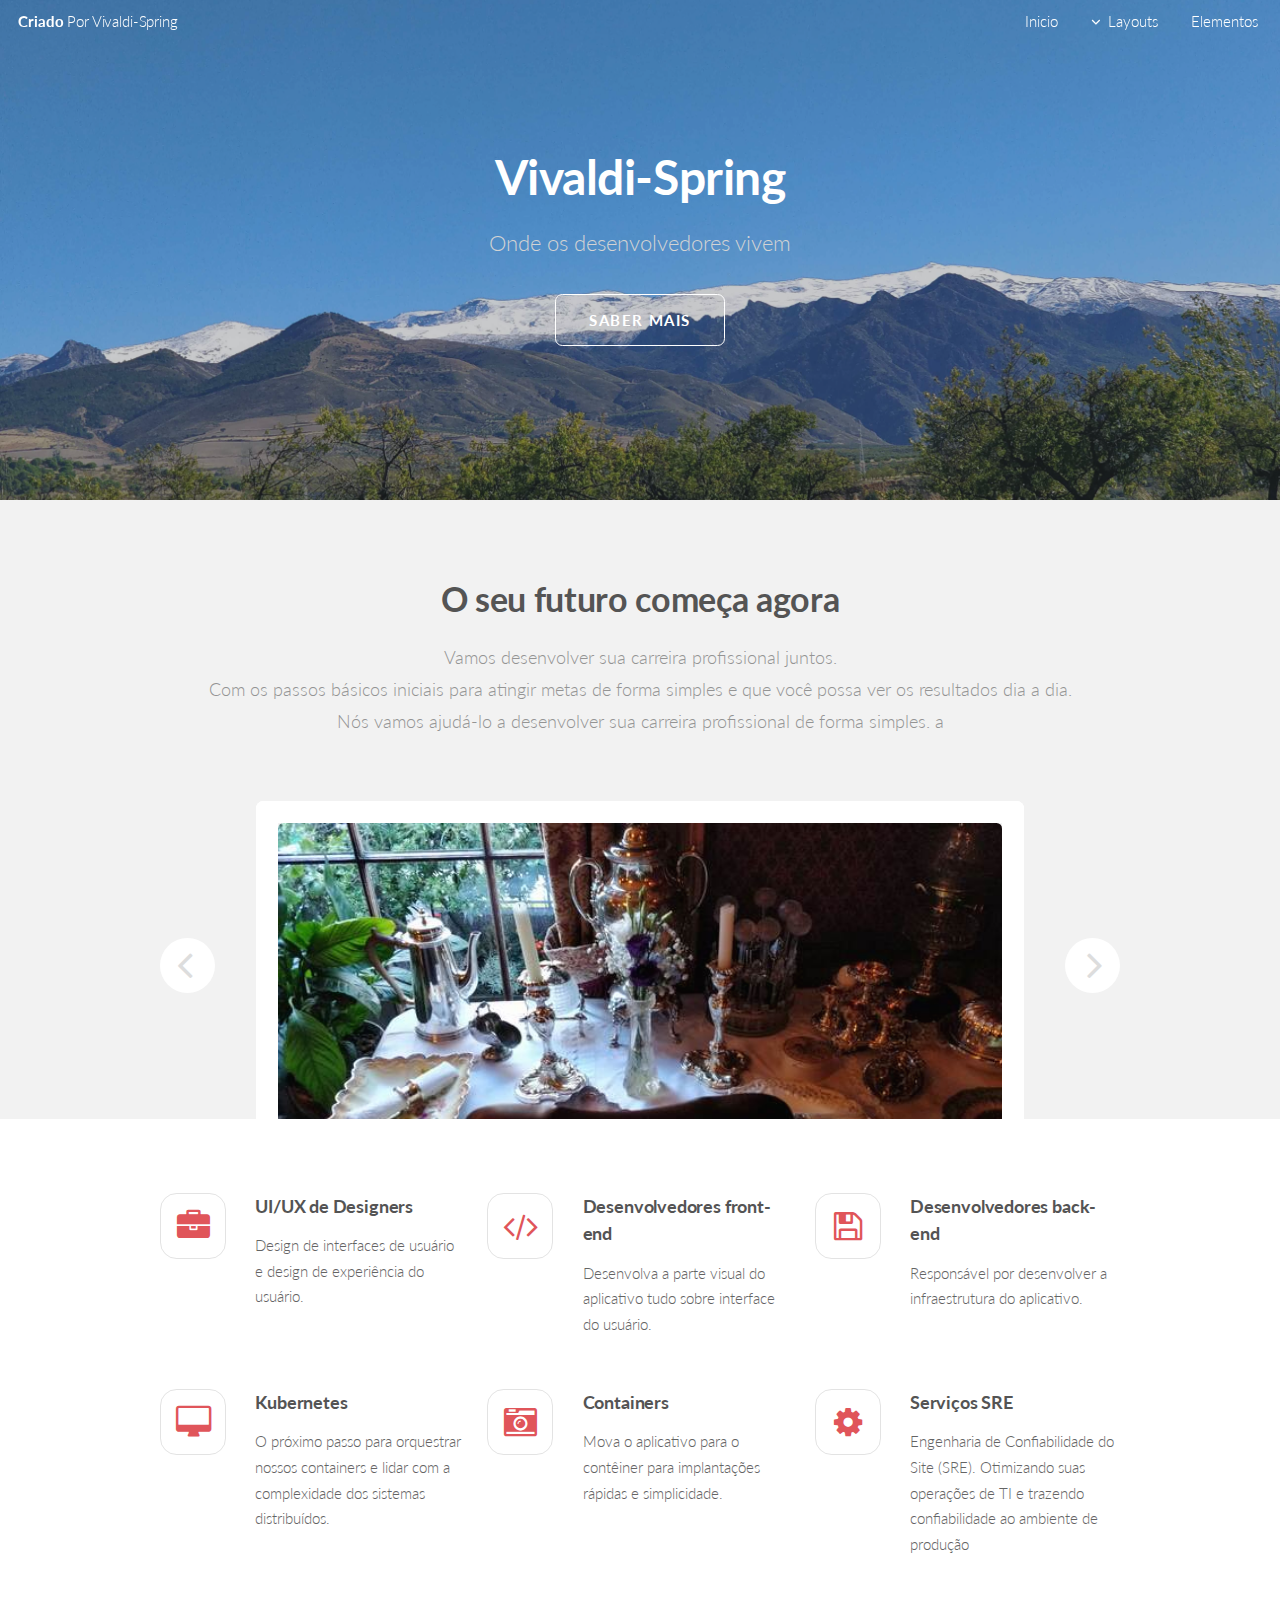
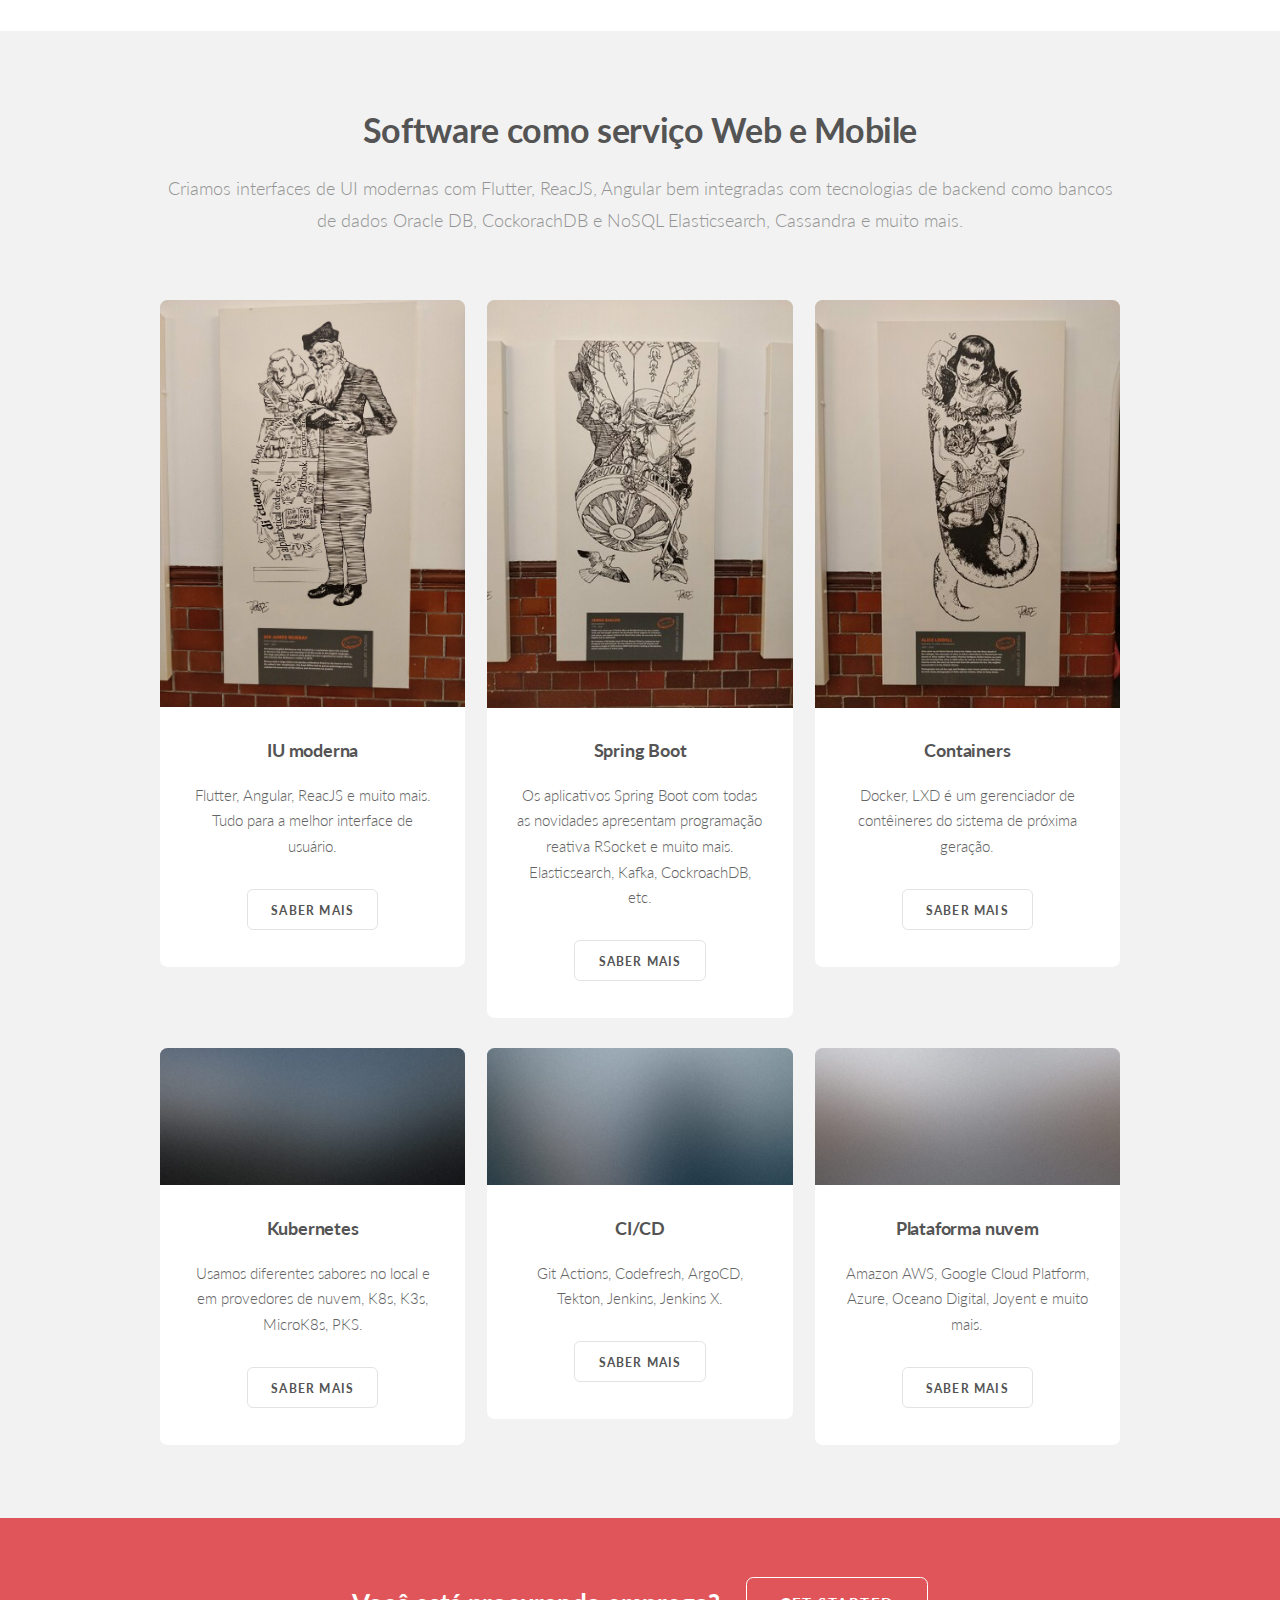
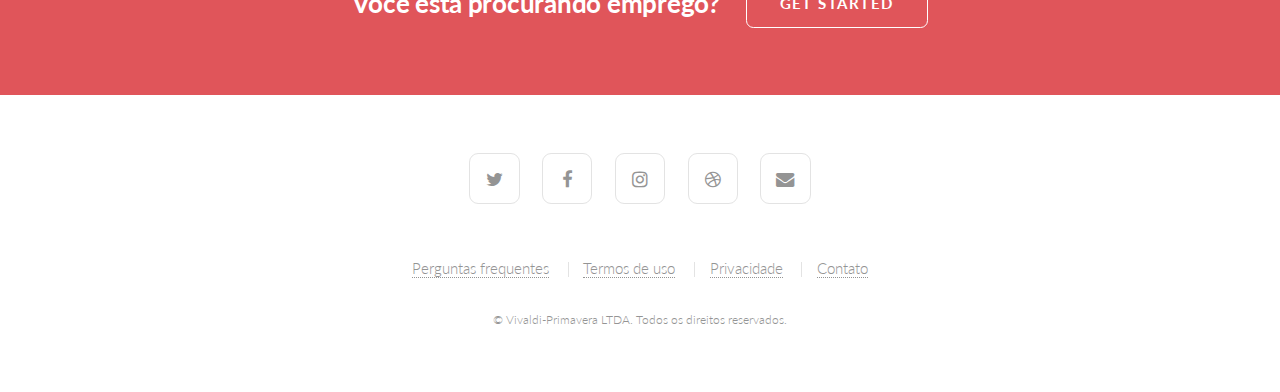
<file: index.html>
<!DOCTYPE HTML>
<!--
	Drift by Pixelarity
	pixelarity.com | hello@pixelarity.com
	License: pixelarity.com/license
-->
<html>
	<head>
		<title>Inicio</title>
		<meta charset="utf-8" />
		<meta name="viewport" content="width=device-width, initial-scale=1, user-scalable=no" />
		<link rel="stylesheet" href="assets/css/main.css" />
	</head>
	<body class="landing is-preload">

		<!-- Header -->
			<header id="header" class="alt ">
				<h1><a href="index.html">Criado <span>Por Vivaldi-Spring</span></a></h1>
				<nav id="nav">
					<ul>
						<li><a href="index.html">Inicio</a></li>
						<li>
							<a href="#" class="icon fa-angle-down">Layouts</a>
							<ul>
								<li><a href="left-sidebar.html">Barra lateral esquerda</a></li>
								<li><a href="right-sidebar.html">Barra lateral direita</a></li>
								<li><a href="no-sidebar.html">Sem barra lateral</a></li>
								<li>
									<a href="#">Submenu</a>
									<ul>
										<li><a href="#">Opção 1</a></li>
										<li><a href="#">Opção 2</a></li>
										<li><a href="#">Opção 3</a></li>
										<li><a href="#">Opção 4</a></li>
									</ul>
								</li>
							</ul>
						</li>
						<li><a href="elements.html">Elementos</a></li>
					</ul>
				</nav>
			</header>

		<!-- Banner -->
			<section id="banner">
				<div class="inner">
					<h2>Vivaldi-Spring</h2>
					<p>Onde os desenvolvedores vivem</p>
					<ul class="actions special">
						<li><a href="#one" class="button large scrolly">Saber mais</a></li>
					</ul>
				</div>
			</section>

		<!-- One -->
			<section id="one" class="wrapper style1">
				<div class="container">
					<header class="major">
						<h2>O seu futuro começa agora</h2>
						<p>Vamos desenvolver sua carreira profissional juntos. <br />
							Com os passos básicos iniciais para atingir metas de forma simples e que você possa ver os resultados dia a dia. <br />
							Nós vamos ajudá-lo a desenvolver sua carreira profissional de forma simples. a
						</p>
					</header>
					<div class="slider">
						<span class="nav-previous"></span>
						<div class="viewer">
							<div class="reel">
								<div class="slide">
									<img src="images/casa-min.jpg" alt="" />
								</div>
								<div class="slide">
									<img src="images/slide02.jpg" alt="" />
								</div>
								<div class="slide">
									<img src="images/slide03.jpg" alt="" />
								</div>
							</div>
						</div>
						<span class="nav-next"></span>
					</div>
				</div>
			</section>

		<!-- Two -->
			<section id="two" class="wrapper style2">
				<div class="container">
					<div class="row gtr-uniform">
						<div class="col-4 col-6-medium col-12-small">
							<section class="feature fa-briefcase">
								<h3>UI/UX de Designers</h3>
								<p>Design de interfaces de usuário e design de experiência do usuário. <br/>
								
								</p>
							</section>
						</div>
						<div class="col-4 col-6-medium col-12-small">
							<section class="feature fa-code">
								<h3>Desenvolvedores front-end</h3>
								<p>Desenvolva a parte visual do aplicativo tudo sobre interface do usuário.</p>
							</section>
						</div>
						<div class="col-4 col-6-medium col-12-small">
							<section class="feature fa-save">
								<h3>Desenvolvedores back-end</h3>
								<p>Responsável por desenvolver a infraestrutura do aplicativo.</p>
							</section>
						</div>
						<div class="col-4 col-6-medium col-12-small">
							<section class="feature fa-desktop">
								<h3>Kubernetes</h3>
								<p>O próximo passo para orquestrar nossos containers e lidar com a complexidade dos sistemas distribuídos.</p>
							</section>
						</div>
						<div class="col-4 col-6-medium col-12-small">
							<section class="feature fa-camera-retro">
								<h3>Containers</h3>
								<p>Mova o aplicativo para o contêiner para implantações rápidas e simplicidade.</p>
							</section>
						</div>
						<div class="col-4 col-6-medium col-12-small">
							<section class="feature fa-cog">
								<h3>Serviços SRE</h3>
								<p>Engenharia de Confiabilidade do Site (SRE). Otimizando suas operações de TI e trazendo confiabilidade ao ambiente de produção</p>
							</section>
						</div>
					</div>
				</div>
			</section>

		<!-- Three -->
			<section id="three" class="wrapper style1">
				<div class="container">
					<header class="major">
						<h2>Software como serviço Web e Mobile</h2>
						<p>Criamos interfaces de UI modernas com Flutter, ReacJS, Angular bem integradas com tecnologias de backend como bancos de dados Oracle DB, CockorachDB e NoSQL Elasticsearch, Cassandra e muito mais.</p>
					</header>
					<div class="row">
						<div class="col-4 col-6-medium col-12-small">
							<article class="box post">
								<a href="#" class="image fit"><img src="images/book-min.jpg" alt="" /></a>
								<h3>IU moderna</h3>
								<p>Flutter, Angular, ReacJS e muito mais. Tudo para a melhor interface de usuário.</p>
								<ul class="actions special">
									<li><a href="#" class="button">Saber mais</a></li>
								</ul>
							</article>
						</div>
						<div class="col-4 col-6-medium col-12-small">
							<article class="box post">
								<a href="#" class="image fit"><img src="images/globe-min.jpg" alt="" /></a>
								<h3>Spring Boot</h3>
								<p>Os aplicativos Spring Boot com todas as novidades apresentam programação reativa RSocket e muito mais. Elasticsearch, Kafka, CockroachDB, etc.</p>
								<ul class="actions special">
									<li><a href="#" class="button">Saber mais</a></li>
								</ul>
							</article>
						</div>
						<div class="col-4 col-6-medium col-12-small">
							<article class="box post">
								<a href="#" class="image fit"><img src="images/alicia-min.jpg" alt="" /></a>
								<h3>Containers</h3>
								<p>Docker, LXD é um gerenciador de contêineres do sistema de próxima geração.</p>
								<ul class="actions special">
									<li><a href="#" class="button">Saber mais</a></li>
								</ul>
							</article>
						</div>
						<div class="col-4 col-6-medium col-12-small">
							<article class="box post">
								<a href="#" class="image fit"><img src="images/pic04.jpg" alt="" /></a>
								<h3>Kubernetes</h3>
								<p>Usamos diferentes sabores no local e em provedores de nuvem, K8s, K3s, MicroK8s, PKS.</p>
								<ul class="actions special">
									<li><a href="#" class="button">Saber mais</a></li>
								</ul>
							</article>
						</div>
						<div class="col-4 col-6-medium col-12-small">
							<article class="box post">
								<a href="#" class="image fit"><img src="images/pic05.jpg" alt="" /></a>
								<h3>CI/CD</h3>
								<p>Git Actions, Codefresh, ArgoCD, Tekton, Jenkins, Jenkins X.</p>
								<ul class="actions special">
									<li><a href="#" class="button">Saber mais</a></li>
								</ul>
							</article>
						</div>
						<div class="col-4 col-6-medium col-12-small">
							<article class="box post">
								<a href="#" class="image fit"><img src="images/pic06.jpg" alt="" /></a>
								<h3>Plataforma nuvem</h3>
								<p>Amazon AWS, Google Cloud Platform, Azure, Oceano Digital, Joyent e muito mais.</p>
								<ul class="actions special">
									<li><a href="#" class="button">Saber mais</a></li>
								</ul>
							</article>
						</div>
					</div>
				</div>
			</section>

		<!-- CTA -->
			<section id="cta" class="wrapper style3">
				<h2>Você está procurando emprego?</h2>
				<ul class="actions">
					<li><a href="http://134.209.180.102:8085/" class="button large">Get Started</a></li>
				</ul>
			</section>



		<!-- Footer -->
			<footer id="footer">
				<ul class="icons">
					<li><a href="#" class="icon fa-twitter"><span class="label">Twitter</span></a></li>
					<li><a href="#" class="icon fa-facebook"><span class="label">Facebook</span></a></li>
					<li><a href="#" class="icon fa-instagram"><span class="label">Instagram</span></a></li>
					<li><a href="#" class="icon fa-dribbble"><span class="label">Dribbble</span></a></li>
					<li><a href="#" class="icon fa-envelope"><span class="label">Envelope</span></a></li>
				</ul>
				<ul class="menu">
					<li><a href="#">Perguntas frequentes</a></li>
					<li><a href="#">Termos de uso</a></li>
					<li><a href="#">Privacidade</a></li>
					<li><a href="#">Contato</a></li>
				</ul>
				<span class="copyright">
					&copy; Vivaldi-Primavera LTDA. Todos os direitos reservados.
				</span>
			</footer>

		<!-- Scripts -->
			<script src="assets/js/jquery.min.js"></script>
			<script src="assets/js/jquery.dropotron.min.js"></script>
			<script src="assets/js/jquery.scrollex.min.js"></script>
			<script src="assets/js/jquery.scrolly.min.js"></script>
			<script src="assets/js/jquery.slidertron.min.js"></script>
			<script src="assets/js/browser.min.js"></script>
			<script src="assets/js/breakpoints.min.js"></script>
			<script src="assets/js/util.js"></script>
			<script src="assets/js/main.js"></script>

	</body>
</html>
</file>
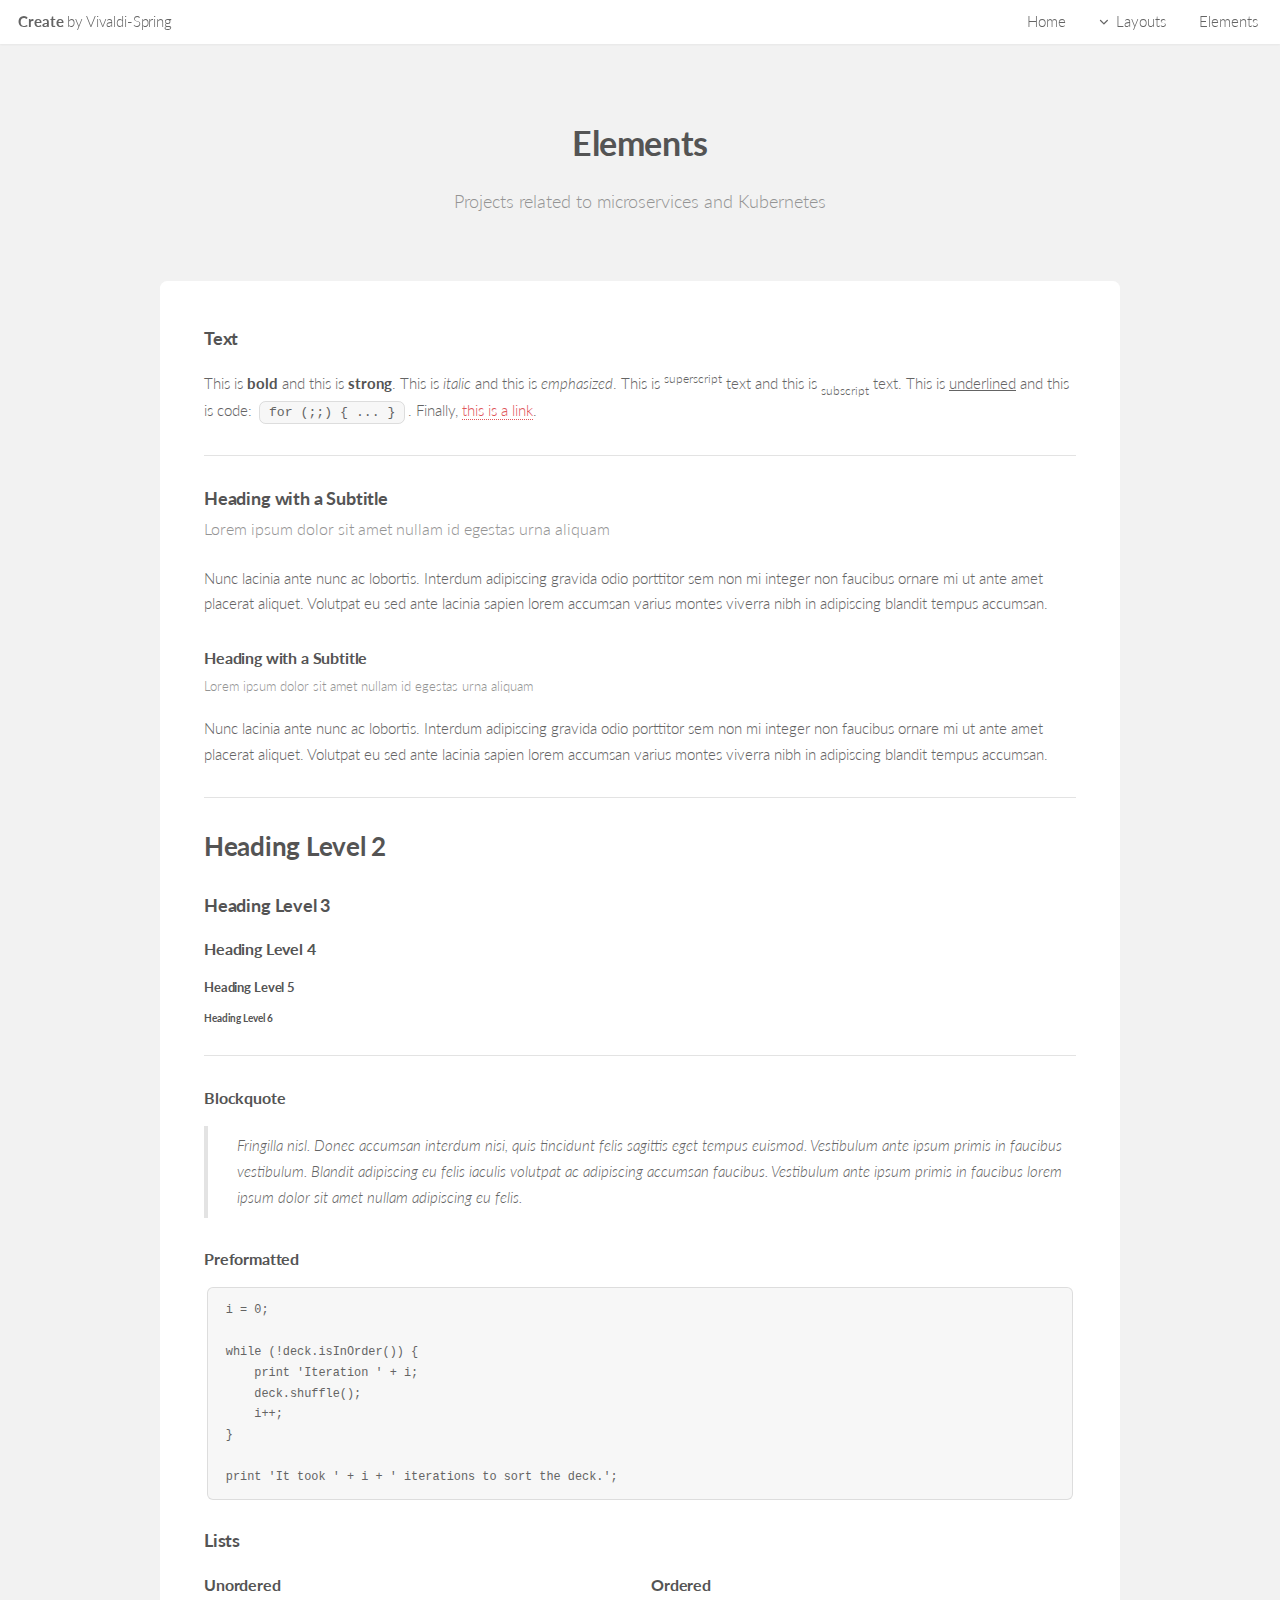
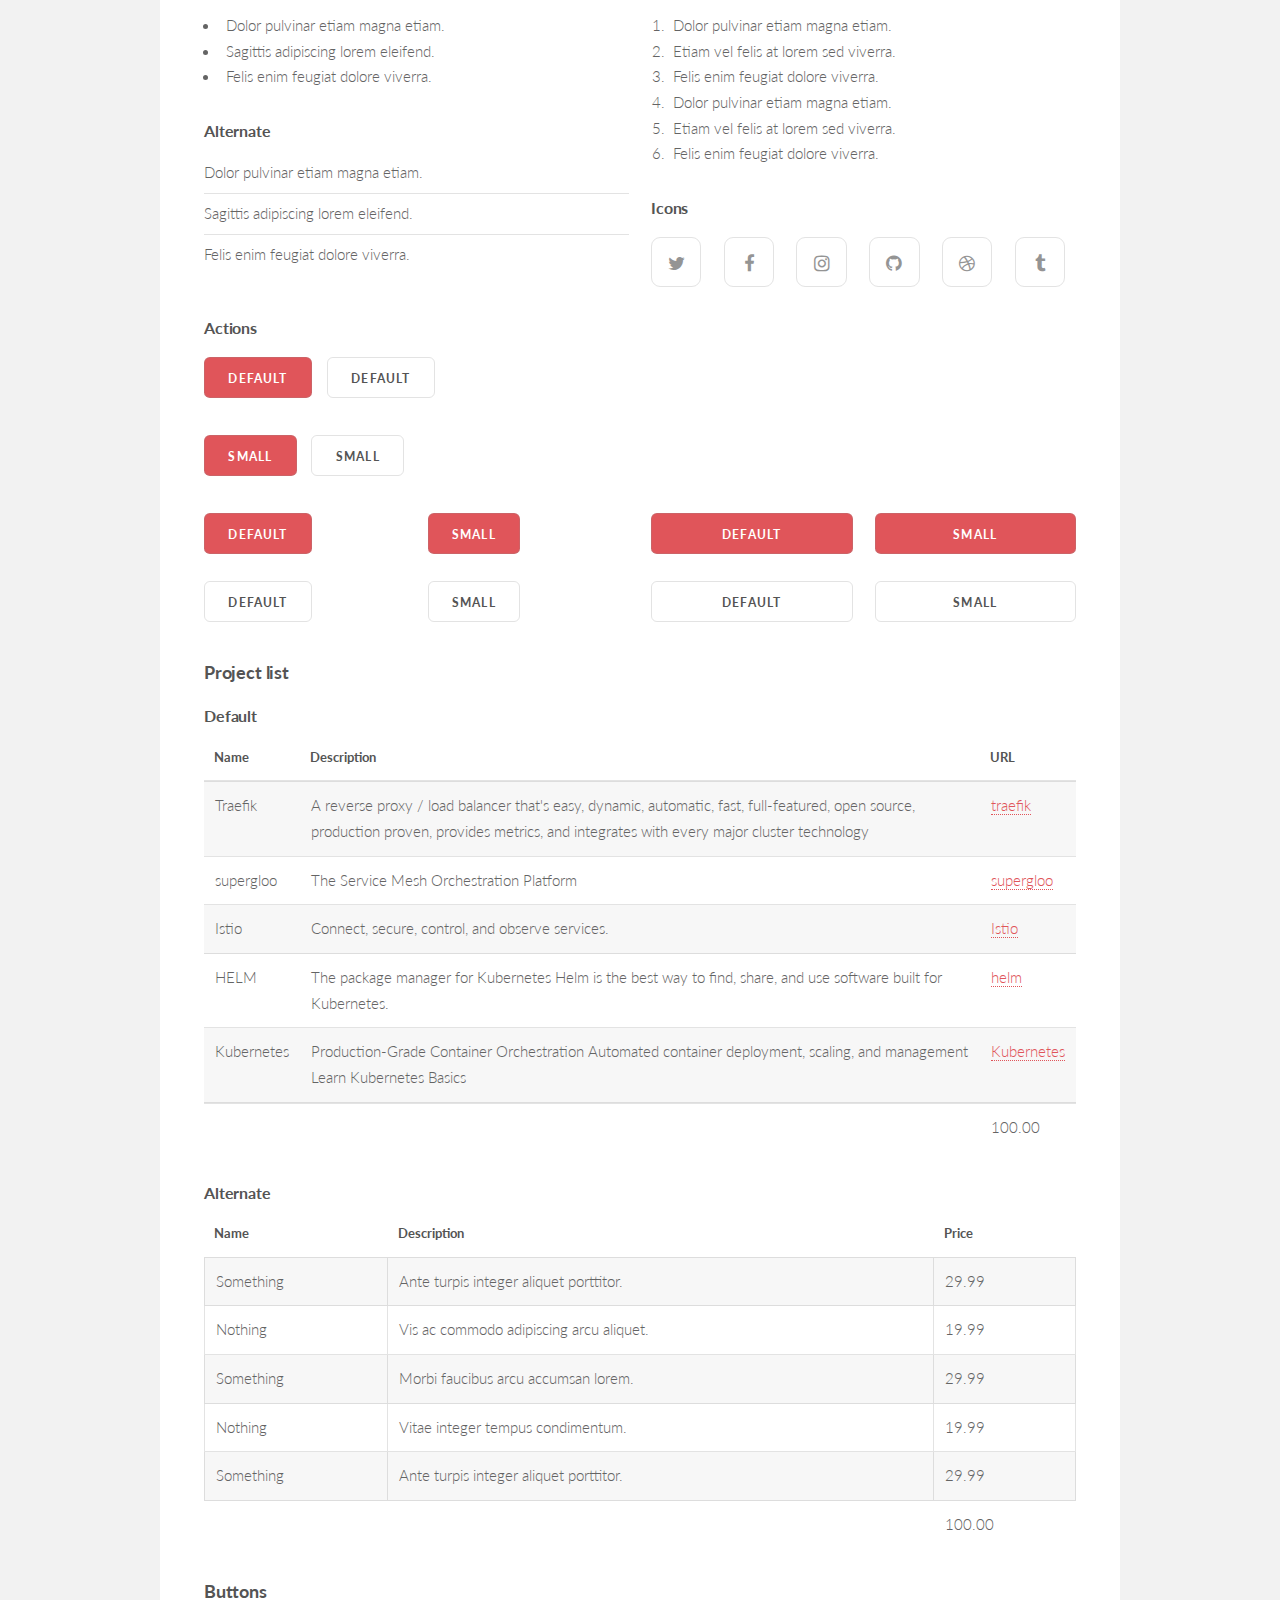
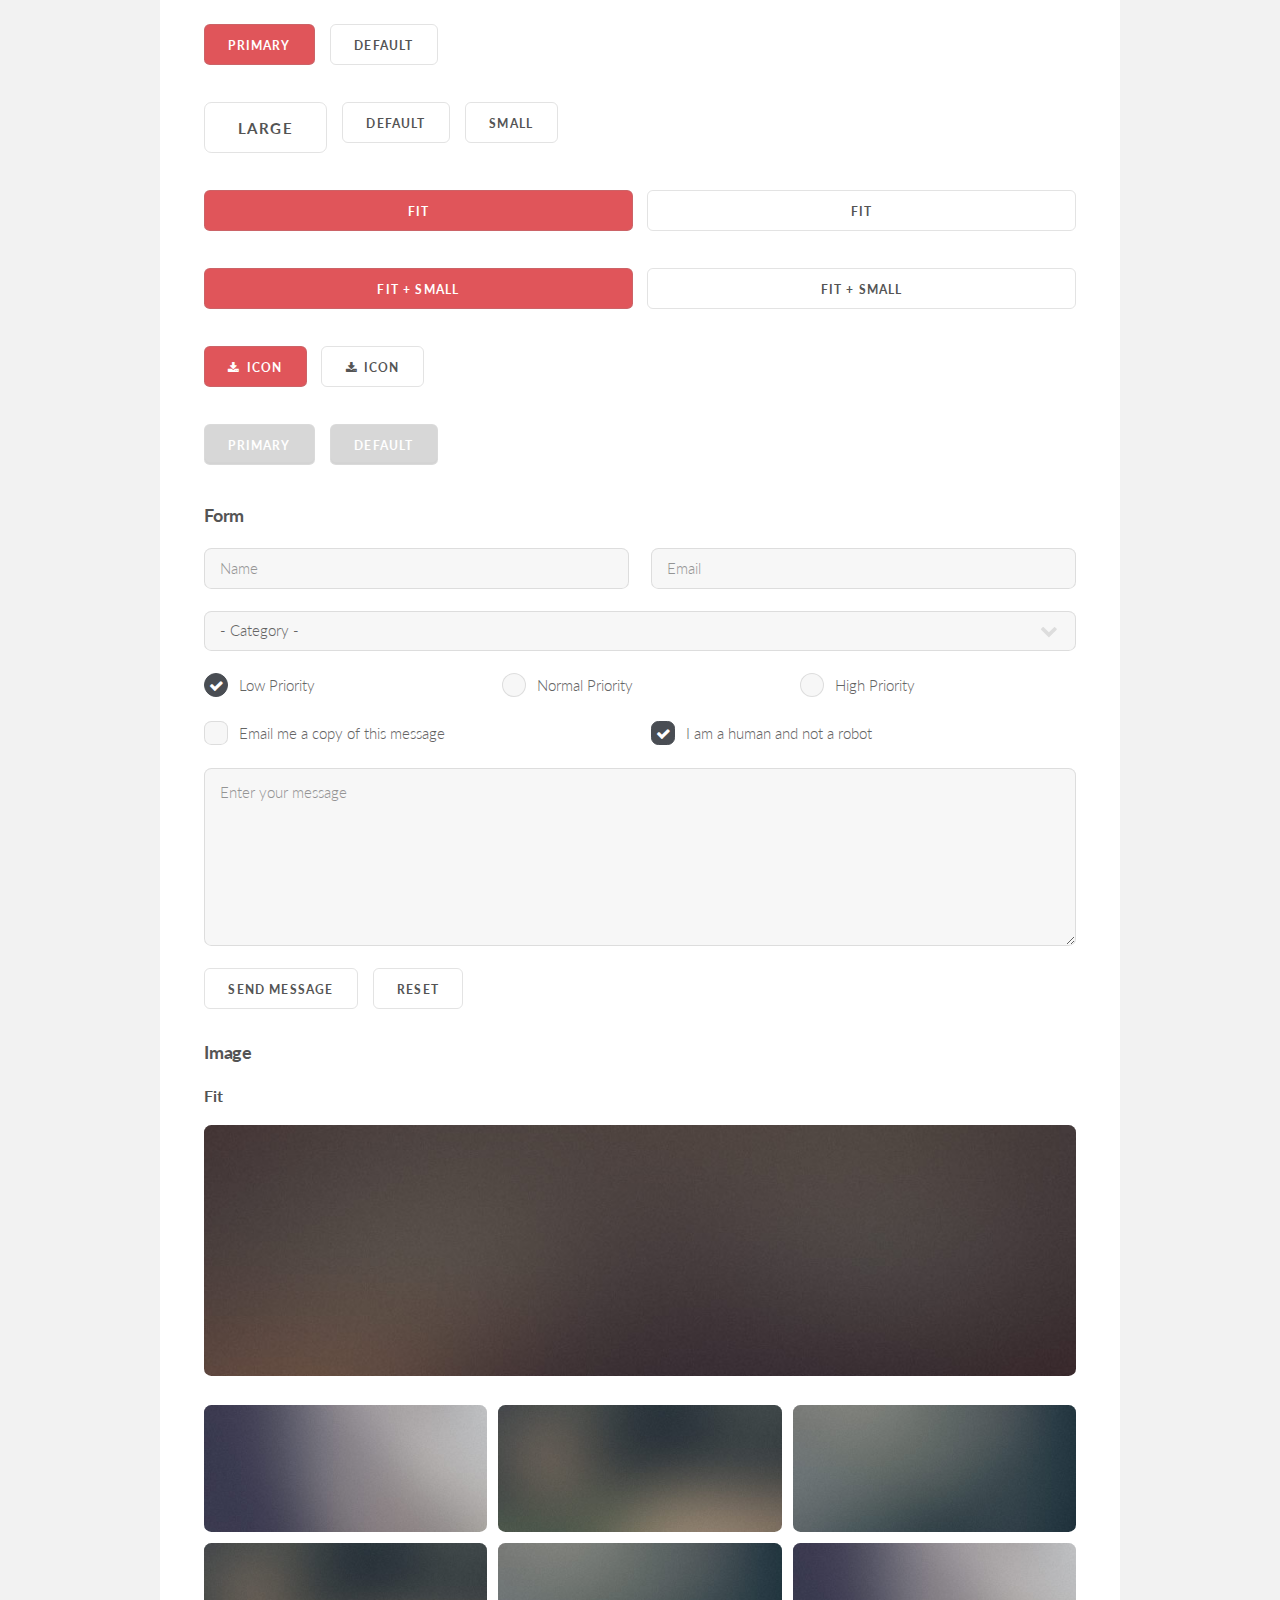
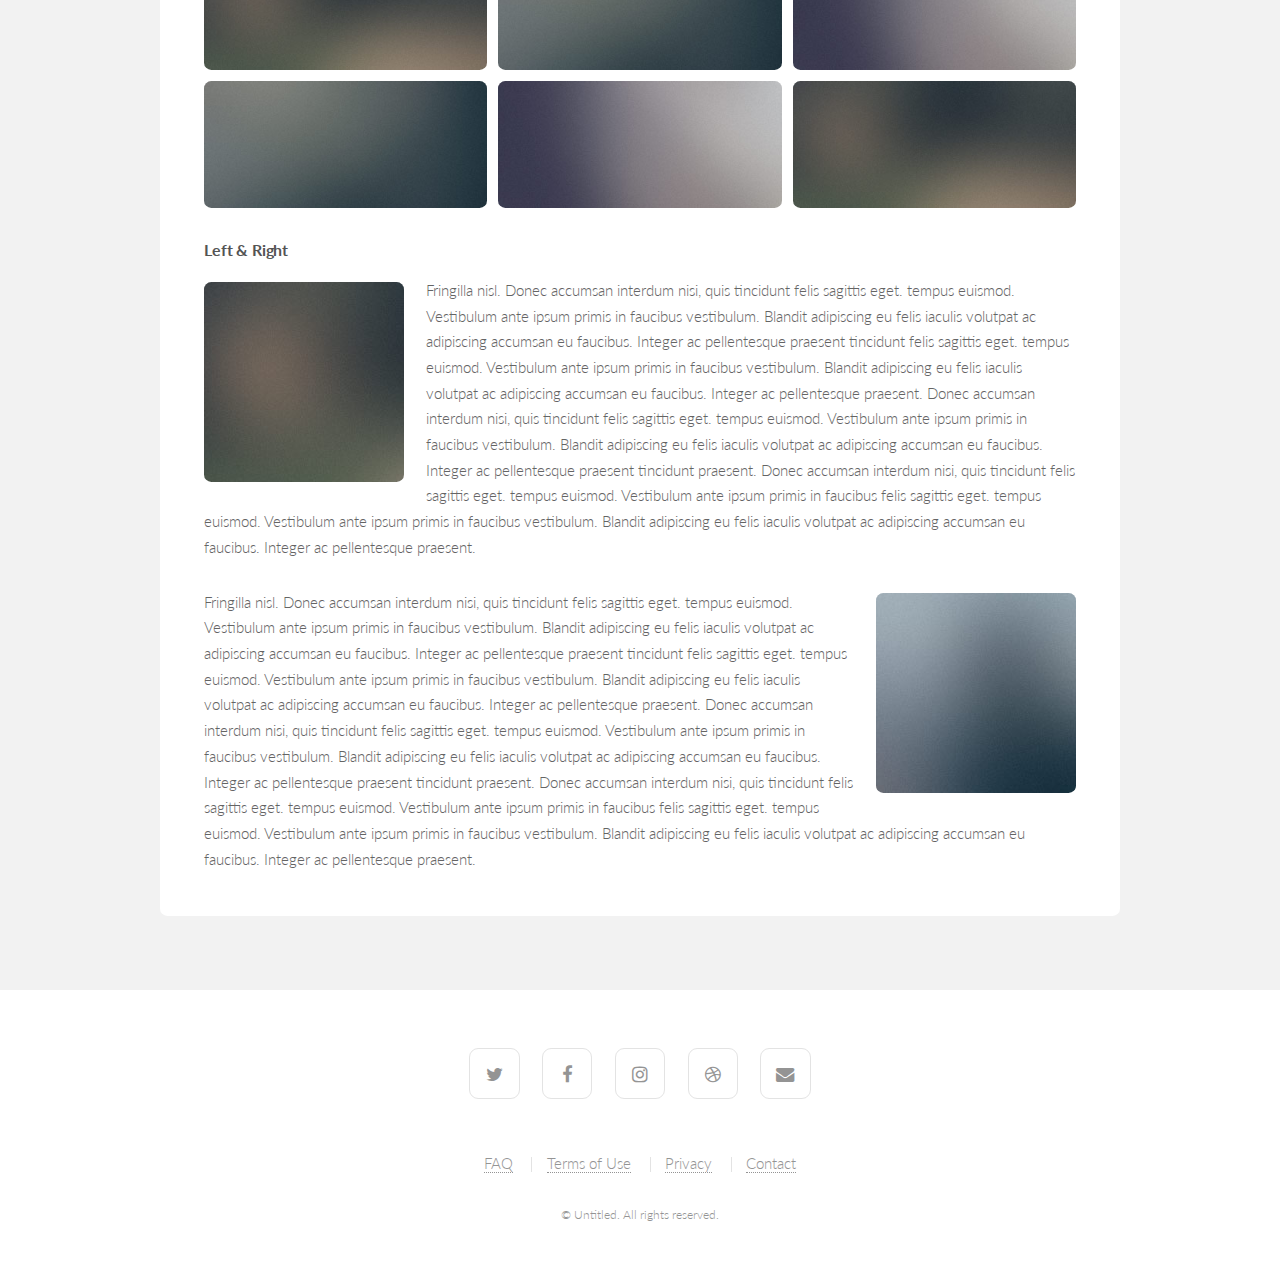
<file: elements - copia.html>
<!DOCTYPE HTML>
<!--
	Drift by Pixelarity
	pixelarity.com | hello@pixelarity.com
	License: pixelarity.com/license
-->
<html>
	<head>
		<title>Projects</title>
		<meta charset="utf-8" />
		<meta name="viewport" content="width=device-width, initial-scale=1, user-scalable=no" />
		<link rel="stylesheet" href="assets/css/main.css" />
	</head>
	<body class="is-preload">

		<!-- Header -->
			<header id="header">
				<h1><a href="index.html">Create <span>by Vivaldi-Spring</span></a></h1>
				<nav id="nav">
					<ul>
						<li><a href="index.html">Home</a></li>
						<li>
							<a href="#" class="icon fa-angle-down">Layouts</a>
							<ul>
								<li><a href="left-sidebar.html">Left Sidebar</a></li>
								<li><a href="right-sidebar.html">Right Sidebar</a></li>
								<li><a href="no-sidebar.html">No Sidebar</a></li>
								<li>
									<a href="#">Submenu</a>
									<ul>
										<li><a href="#">Option 1</a></li>
										<li><a href="#">Option 2</a></li>
										<li><a href="#">Option 3</a></li>
										<li><a href="#">Option 4</a></li>
									</ul>
								</li>
							</ul>
						</li>
						<li><a href="elements.html">Elements</a></li>
					</ul>
				</nav>
			</header>

		<!-- Main -->
			<section id="main" class="wrapper style1">
				<header class="major">
					<h2>Elements</h2>
					<p>Projects related to microservices and Kubernetes</p>
				</header>
				<div class="container">

					<!-- Content -->
						<section id="content">

							<!-- Text -->
								<section>
									<h3>Text</h3>
									<p>This is <b>bold</b> and this is <strong>strong</strong>. This is <i>italic</i> and this is <em>emphasized</em>.
									This is <sup>superscript</sup> text and this is <sub>subscript</sub> text.
									This is <u>underlined</u> and this is code: <code>for (;;) { ... }</code>. Finally, <a href="#">this is a link</a>.</p>

									<hr />

									<header>
										<h3>Heading with a Subtitle</h3>
										<p>Lorem ipsum dolor sit amet nullam id egestas urna aliquam</p>
									</header>
									<p>Nunc lacinia ante nunc ac lobortis. Interdum adipiscing gravida odio porttitor sem non mi integer non faucibus ornare mi ut ante amet placerat aliquet. Volutpat eu sed ante lacinia sapien lorem accumsan varius montes viverra nibh in adipiscing blandit tempus accumsan.</p>
									<header>
										<h4>Heading with a Subtitle</h4>
										<p>Lorem ipsum dolor sit amet nullam id egestas urna aliquam</p>
									</header>
									<p>Nunc lacinia ante nunc ac lobortis. Interdum adipiscing gravida odio porttitor sem non mi integer non faucibus ornare mi ut ante amet placerat aliquet. Volutpat eu sed ante lacinia sapien lorem accumsan varius montes viverra nibh in adipiscing blandit tempus accumsan.</p>

									<hr />

									<h2>Heading Level 2</h2>
									<h3>Heading Level 3</h3>
									<h4>Heading Level 4</h4>
									<h5>Heading Level 5</h5>
									<h6>Heading Level 6</h6>

									<hr />

									<h4>Blockquote</h4>
									<blockquote>Fringilla nisl. Donec accumsan interdum nisi, quis tincidunt felis sagittis eget tempus euismod. Vestibulum ante ipsum primis in faucibus vestibulum. Blandit adipiscing eu felis iaculis volutpat ac adipiscing accumsan faucibus. Vestibulum ante ipsum primis in faucibus lorem ipsum dolor sit amet nullam adipiscing eu felis.</blockquote>

									<h4>Preformatted</h4>
									<pre><code>i = 0;

while (!deck.isInOrder()) {
    print 'Iteration ' + i;
    deck.shuffle();
    i++;
}

print 'It took ' + i + ' iterations to sort the deck.';
</code></pre>
								</section>

							<!-- Lists -->
								<section>
									<h3>Lists</h3>
									<div class="row">
										<div class="col-6 col-12-medium">

											<h4>Unordered</h4>
											<ul>
												<li>Dolor pulvinar etiam magna etiam.</li>
												<li>Sagittis adipiscing lorem eleifend.</li>
												<li>Felis enim feugiat dolore viverra.</li>
											</ul>

											<h4>Alternate</h4>
											<ul class="alt">
												<li>Dolor pulvinar etiam magna etiam.</li>
												<li>Sagittis adipiscing lorem eleifend.</li>
												<li>Felis enim feugiat dolore viverra.</li>
											</ul>

										</div>
										<div class="col-6 col-12-medium">

											<h4>Ordered</h4>
											<ol>
												<li>Dolor pulvinar etiam magna etiam.</li>
												<li>Etiam vel felis at lorem sed viverra.</li>
												<li>Felis enim feugiat dolore viverra.</li>
												<li>Dolor pulvinar etiam magna etiam.</li>
												<li>Etiam vel felis at lorem sed viverra.</li>
												<li>Felis enim feugiat dolore viverra.</li>
											</ol>

											<h4>Icons</h4>
											<ul class="icons">
												<li><a href="#" class="icon fa-twitter"><span class="label">Twitter</span></a></li>
												<li><a href="#" class="icon fa-facebook"><span class="label">Facebook</span></a></li>
												<li><a href="#" class="icon fa-instagram"><span class="label">Instagram</span></a></li>
												<li><a href="#" class="icon fa-github"><span class="label">Github</span></a></li>
												<li><a href="#" class="icon fa-dribbble"><span class="label">Dribbble</span></a></li>
												<li><a href="#" class="icon fa-tumblr"><span class="label">Tumblr</span></a></li>
											</ul>

										</div>
									</div>

									<h4>Actions</h4>
									<ul class="actions">
										<li><a href="#" class="button primary">Default</a></li>
										<li><a href="#" class="button">Default</a></li>
									</ul>
									<ul class="actions small">
										<li><a href="#" class="button primary small">Small</a></li>
										<li><a href="#" class="button small">Small</a></li>
									</ul>
									<div class="row">
										<div class="col-3 col-12-medium">
											<ul class="actions stacked">
												<li><a href="#" class="button primary">Default</a></li>
												<li><a href="#" class="button">Default</a></li>
											</ul>
										</div>
										<div class="col-3 col-12-medium">
											<ul class="actions stacked">
												<li><a href="#" class="button primary small">Small</a></li>
												<li><a href="#" class="button small">Small</a></li>
											</ul>
										</div>
										<div class="col-3 col-12-medium">
											<ul class="actions stacked">
												<li><a href="#" class="button primary fit">Default</a></li>
												<li><a href="#" class="button fit">Default</a></li>
											</ul>
										</div>
										<div class="col-3 col-12-medium">
											<ul class="actions stacked">
												<li><a href="#" class="button primary small fit">Small</a></li>
												<li><a href="#" class="button small fit">Small</a></li>
											</ul>
										</div>
									</div>
								</section>

							<!-- Table -->
								<section>
									<h3>Project list</h3>

									<h4>Default</h4>
									<div class="table-wrapper">
										<table>
											<thead>
												<tr>
													<th>Name</th>
													<th>Description</th>
													<th>URL</th>
												</tr>
											</thead>
											<tbody>
												<tr>
													<td>Traefik</td>
													<td>A reverse proxy / load balancer that's easy, dynamic, automatic, fast, full-featured, open source, production proven, provides metrics, and integrates with every major cluster technology</td>
													<td><a href="https://traefik.io/">traefik</a></td>
												</tr>
												<tr>
													<td>supergloo</td>
													<td>The Service Mesh Orchestration Platform</td>
													<td><a href="https://supergloo.solo.io/">supergloo</a> </td>
												</tr>
												<tr>
													<td>Istio</td>
													<td>Connect, secure, control, and observe services.</td>
													<td><a href="https://istio.io/">Istio</a> </td>
												</tr>
												<tr>
													<td>HELM</td>
													<td>The package manager for Kubernetes
														Helm is the best way to find, share, and use software built for Kubernetes.</td>
													<td><a href="https://helm.sh/">helm</a> </td>
												</tr>
												<tr>
													<td>Kubernetes</td>
													<td>Production-Grade Container Orchestration
														Automated container deployment, scaling, and management
														Learn Kubernetes Basics</td>
													<td><a href="https://kubernetes.io/">Kubernetes</a> </td>
												</tr>
											</tbody>
											<tfoot>
												<tr>
													<td colspan="2"></td>
													<td>100.00</td>
												</tr>
											</tfoot>
										</table>
									</div>

									<h4>Alternate</h4>
									<div class="table-wrapper">
										<table class="alt">
											<thead>
												<tr>
													<th>Name</th>
													<th>Description</th>
													<th>Price</th>
												</tr>
											</thead>
											<tbody>
												<tr>
													<td>Something</td>
													<td>Ante turpis integer aliquet porttitor.</td>
													<td>29.99</td>
												</tr>
												<tr>
													<td>Nothing</td>
													<td>Vis ac commodo adipiscing arcu aliquet.</td>
													<td>19.99</td>
												</tr>
												<tr>
													<td>Something</td>
													<td> Morbi faucibus arcu accumsan lorem.</td>
													<td>29.99</td>
												</tr>
												<tr>
													<td>Nothing</td>
													<td>Vitae integer tempus condimentum.</td>
													<td>19.99</td>
												</tr>
												<tr>
													<td>Something</td>
													<td>Ante turpis integer aliquet porttitor.</td>
													<td>29.99</td>
												</tr>
											</tbody>
											<tfoot>
												<tr>
													<td colspan="2"></td>
													<td>100.00</td>
												</tr>
											</tfoot>
										</table>
									</div>
								</section>

							<!-- Buttons -->
								<section>
									<h3>Buttons</h3>
									<ul class="actions">
										<li><a href="#" class="button primary">Primary</a></li>
										<li><a href="#" class="button">Default</a></li>
									</ul>
									<ul class="actions">
										<li><a href="#" class="button large">Large</a></li>
										<li><a href="#" class="button">Default</a></li>
										<li><a href="#" class="button small">Small</a></li>
									</ul>
									<ul class="actions fit">
										<li><a href="#" class="button primary fit">Fit</a></li>
										<li><a href="#" class="button fit">Fit</a></li>
									</ul>
									<ul class="actions fit small">
										<li><a href="#" class="button primary fit small">Fit + Small</a></li>
										<li><a href="#" class="button fit small">Fit + Small</a></li>
									</ul>
									<ul class="actions">
										<li><a href="#" class="button primary icon fa-download">Icon</a></li>
										<li><a href="#" class="button icon fa-download">Icon</a></li>
									</ul>
									<ul class="actions">
										<li><span class="button primary disabled">Primary</span></li>
										<li><span class="button disabled">Default</span></li>
									</ul>
								</section>

							<!-- Form -->
								<section>
									<h3>Form</h3>
									<form method="post" action="#">
										<div class="row gtr-uniform">
											<div class="col-6 col-12-small">
												<input type="text" name="name" id="name" value="" placeholder="Name" />
											</div>
											<div class="col-6 col-12-small">
												<input type="email" name="email" id="email" value="" placeholder="Email" />
											</div>
											<div class="col-12">
												<select name="category" id="category">
													<option value="">- Category -</option>
													<option value="1">Manufacturing</option>
													<option value="1">Shipping</option>
													<option value="1">Administration</option>
													<option value="1">Human Resources</option>
												</select>
											</div>
											<div class="col-4 col-12-medium">
												<input type="radio" id="priority-low" name="priority" checked>
												<label for="priority-low">Low Priority</label>
											</div>
											<div class="col-4 col-12-medium">
												<input type="radio" id="priority-normal" name="priority">
												<label for="priority-normal">Normal Priority</label>
											</div>
											<div class="col-4 col-12-medium">
												<input type="radio" id="priority-high" name="priority">
												<label for="priority-high">High Priority</label>
											</div>
											<div class="col-6 col-12-medium">
												<input type="checkbox" id="copy" name="copy">
												<label for="copy">Email me a copy of this message</label>
											</div>
											<div class="col-6 col-12-medium">
												<input type="checkbox" id="human" name="human" checked>
												<label for="human">I am a human and not a robot</label>
											</div>
											<div class="col-12">
												<textarea name="message" id="message" placeholder="Enter your message" rows="6"></textarea>
											</div>
											<div class="col-12">
												<ul class="actions">
													<li><input type="submit" value="Send Message" /></li>
													<li><input type="reset" value="Reset" class="alt" /></li>
												</ul>
											</div>
										</div>
									</form>
								</section>

							<!-- Image -->
								<section>
									<h3>Image</h3>
									<h4>Fit</h4>
									<span class="image fit"><img src="images/pic07.jpg" alt="" /></span>
									<div class="box alt">
										<div class="row gtr-50 gtr-uniform">
											<div class="col-4 col-6-small"><span class="image fit"><img src="images/pic01.jpg" alt="" /></span></div>
											<div class="col-4 col-6-small"><span class="image fit"><img src="images/pic02.jpg" alt="" /></span></div>
											<div class="col-4 col-6-small"><span class="image fit"><img src="images/pic03.jpg" alt="" /></span></div>
											<div class="col-4 col-6-small"><span class="image fit"><img src="images/pic02.jpg" alt="" /></span></div>
											<div class="col-4 col-6-small"><span class="image fit"><img src="images/pic03.jpg" alt="" /></span></div>
											<div class="col-4 col-6-small"><span class="image fit"><img src="images/pic01.jpg" alt="" /></span></div>
											<div class="col-4 col-6-small"><span class="image fit"><img src="images/pic03.jpg" alt="" /></span></div>
											<div class="col-4 col-6-small"><span class="image fit"><img src="images/pic01.jpg" alt="" /></span></div>
											<div class="col-4 col-6-small"><span class="image fit"><img src="images/pic02.jpg" alt="" /></span></div>
										</div>
									</div>

									<h4>Left &amp; Right</h4>
									<p><span class="image left"><img src="images/pic08.jpg" alt="" /></span>Fringilla nisl. Donec accumsan interdum nisi, quis tincidunt felis sagittis eget. tempus euismod. Vestibulum ante ipsum primis in faucibus vestibulum. Blandit adipiscing eu felis iaculis volutpat ac adipiscing accumsan eu faucibus. Integer ac pellentesque praesent tincidunt felis sagittis eget. tempus euismod. Vestibulum ante ipsum primis in faucibus vestibulum. Blandit adipiscing eu felis iaculis volutpat ac adipiscing accumsan eu faucibus. Integer ac pellentesque praesent. Donec accumsan interdum nisi, quis tincidunt felis sagittis eget. tempus euismod. Vestibulum ante ipsum primis in faucibus vestibulum. Blandit adipiscing eu felis iaculis volutpat ac adipiscing accumsan eu faucibus. Integer ac pellentesque praesent tincidunt praesent. Donec accumsan interdum nisi, quis tincidunt felis sagittis eget. tempus euismod. Vestibulum ante ipsum primis in faucibus felis sagittis eget. tempus euismod. Vestibulum ante ipsum primis in faucibus vestibulum. Blandit adipiscing eu felis iaculis volutpat ac adipiscing accumsan eu faucibus. Integer ac pellentesque praesent.</p>
									<p><span class="image right"><img src="images/pic09.jpg" alt="" /></span>Fringilla nisl. Donec accumsan interdum nisi, quis tincidunt felis sagittis eget. tempus euismod. Vestibulum ante ipsum primis in faucibus vestibulum. Blandit adipiscing eu felis iaculis volutpat ac adipiscing accumsan eu faucibus. Integer ac pellentesque praesent tincidunt felis sagittis eget. tempus euismod. Vestibulum ante ipsum primis in faucibus vestibulum. Blandit adipiscing eu felis iaculis volutpat ac adipiscing accumsan eu faucibus. Integer ac pellentesque praesent. Donec accumsan interdum nisi, quis tincidunt felis sagittis eget. tempus euismod. Vestibulum ante ipsum primis in faucibus vestibulum. Blandit adipiscing eu felis iaculis volutpat ac adipiscing accumsan eu faucibus. Integer ac pellentesque praesent tincidunt praesent. Donec accumsan interdum nisi, quis tincidunt felis sagittis eget. tempus euismod. Vestibulum ante ipsum primis in faucibus felis sagittis eget. tempus euismod. Vestibulum ante ipsum primis in faucibus vestibulum. Blandit adipiscing eu felis iaculis volutpat ac adipiscing accumsan eu faucibus. Integer ac pellentesque praesent.</p>
								</section>

						</section>

				</div>
			</section>

		<!-- Footer -->
			<footer id="footer">
				<ul class="icons">
					<li><a href="#" class="icon fa-twitter"><span class="label">Twitter</span></a></li>
					<li><a href="#" class="icon fa-facebook"><span class="label">Facebook</span></a></li>
					<li><a href="#" class="icon fa-instagram"><span class="label">Instagram</span></a></li>
					<li><a href="#" class="icon fa-dribbble"><span class="label">Dribbble</span></a></li>
					<li><a href="#" class="icon fa-envelope"><span class="label">Envelope</span></a></li>
				</ul>
				<ul class="menu">
					<li><a href="#">FAQ</a></li>
					<li><a href="#">Terms of Use</a></li>
					<li><a href="#">Privacy</a></li>
					<li><a href="#">Contact</a></li>
				</ul>
				<span class="copyright">
					&copy; Untitled. All rights reserved.
				</span>
			</footer>

		<!-- Scripts -->
			<script src="assets/js/jquery.min.js"></script>
			<script src="assets/js/jquery.dropotron.min.js"></script>
			<script src="assets/js/jquery.scrollex.min.js"></script>
			<script src="assets/js/jquery.scrolly.min.js"></script>
			<script src="assets/js/jquery.slidertron.min.js"></script>
			<script src="assets/js/browser.min.js"></script>
			<script src="assets/js/breakpoints.min.js"></script>
			<script src="assets/js/util.js"></script>
			<script src="assets/js/main.js"></script>

	</body>
</html>
</file>
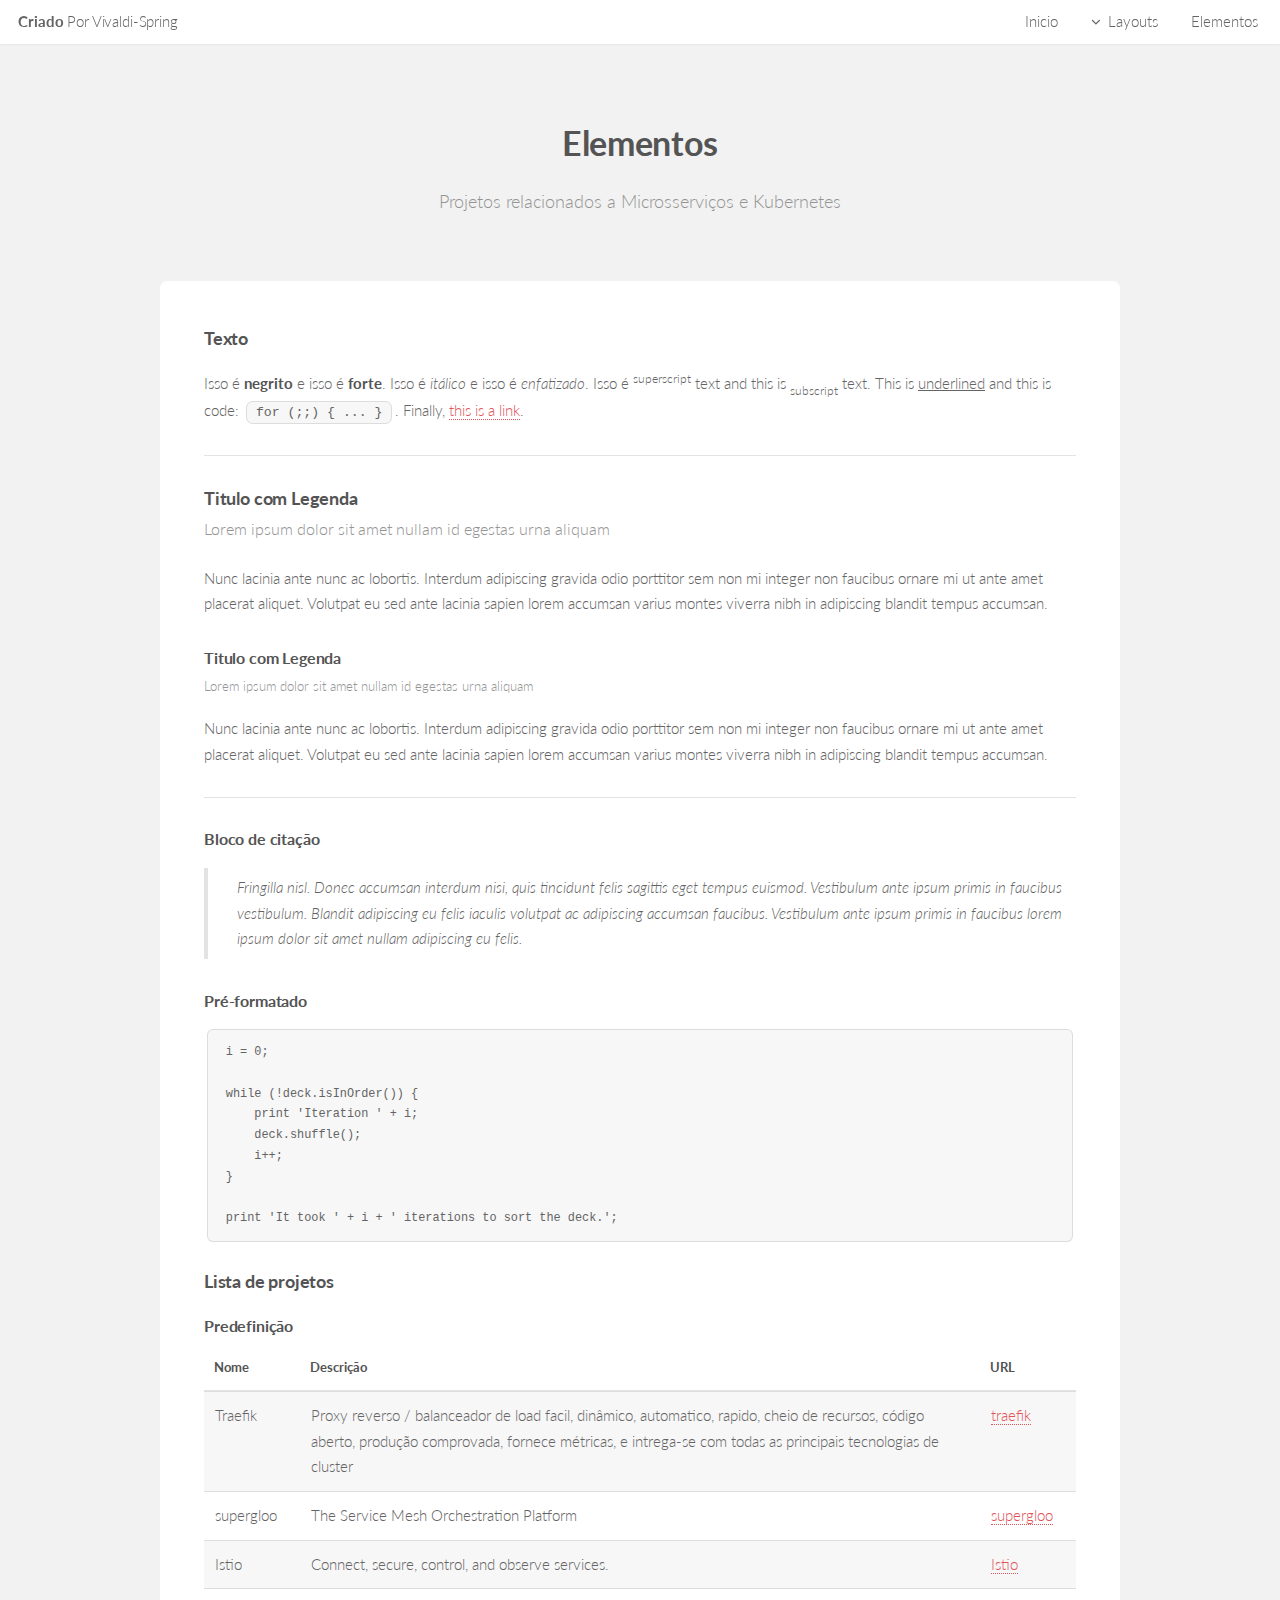
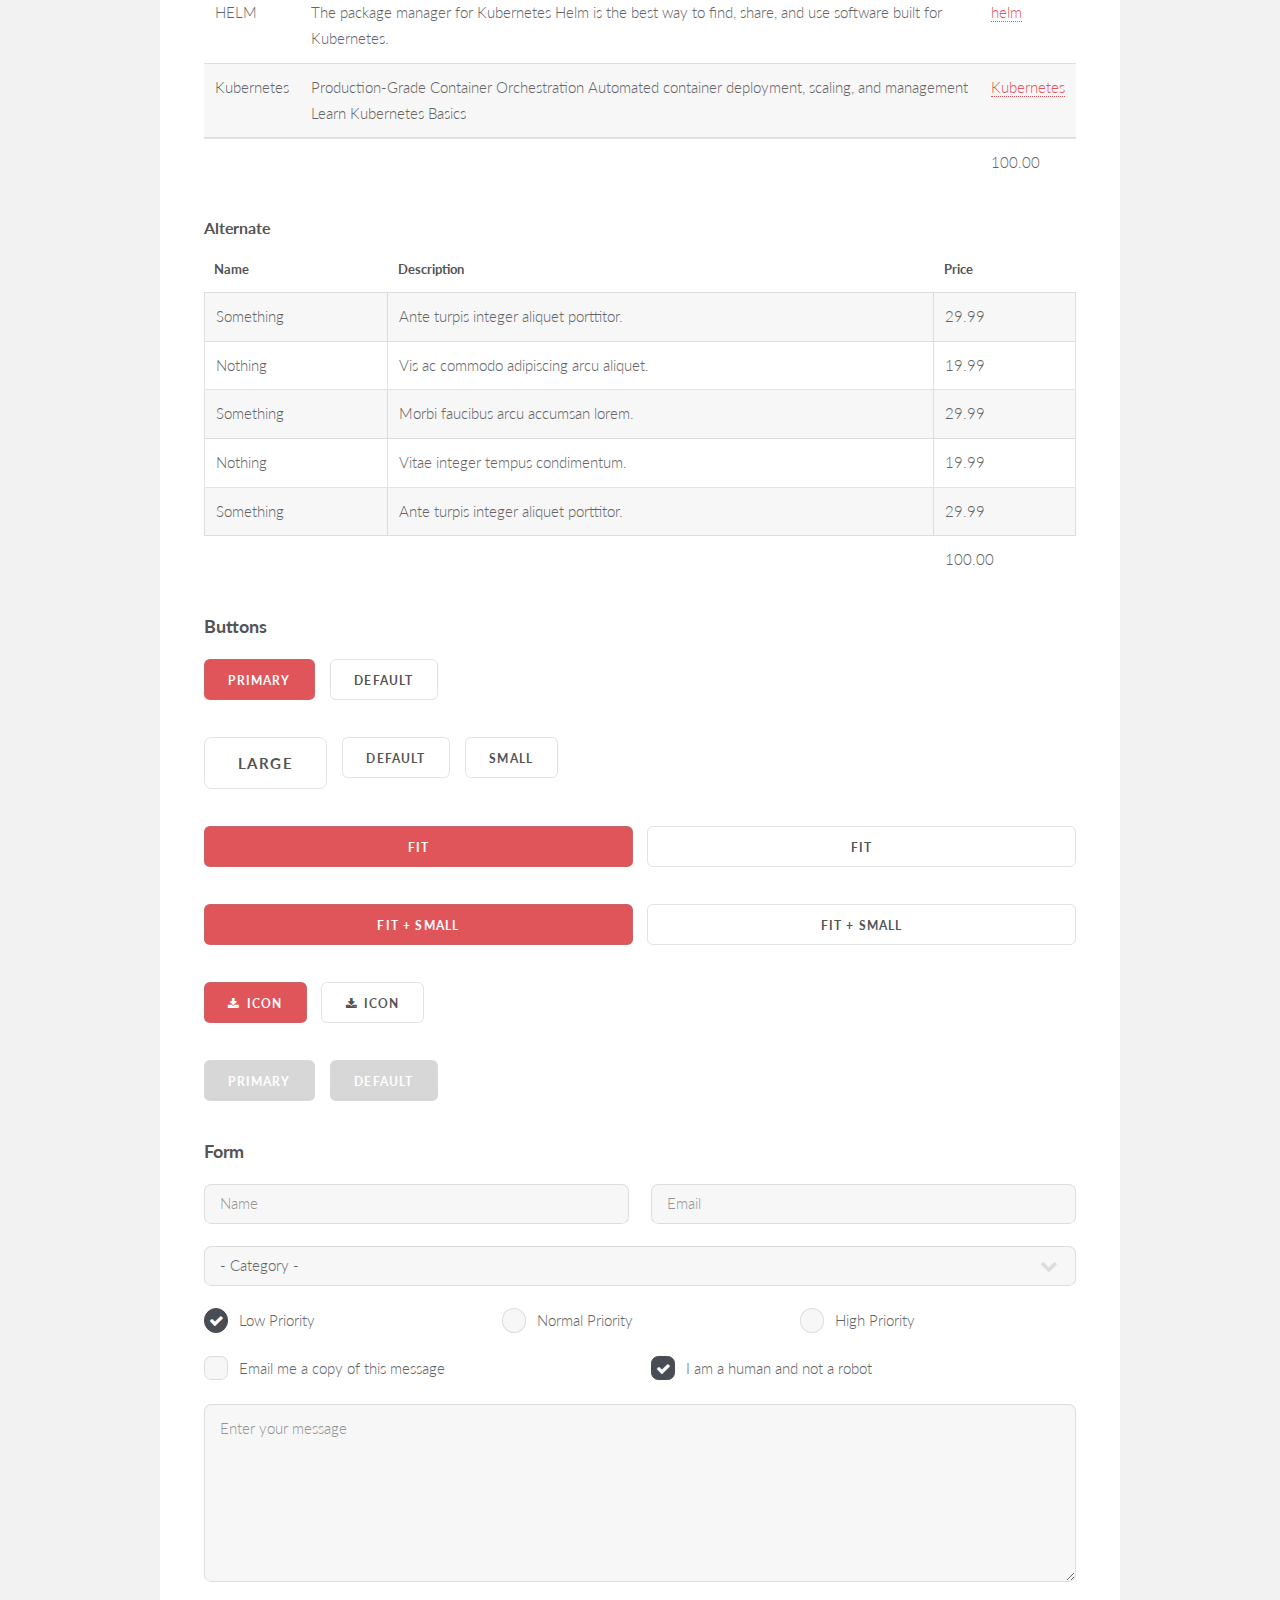
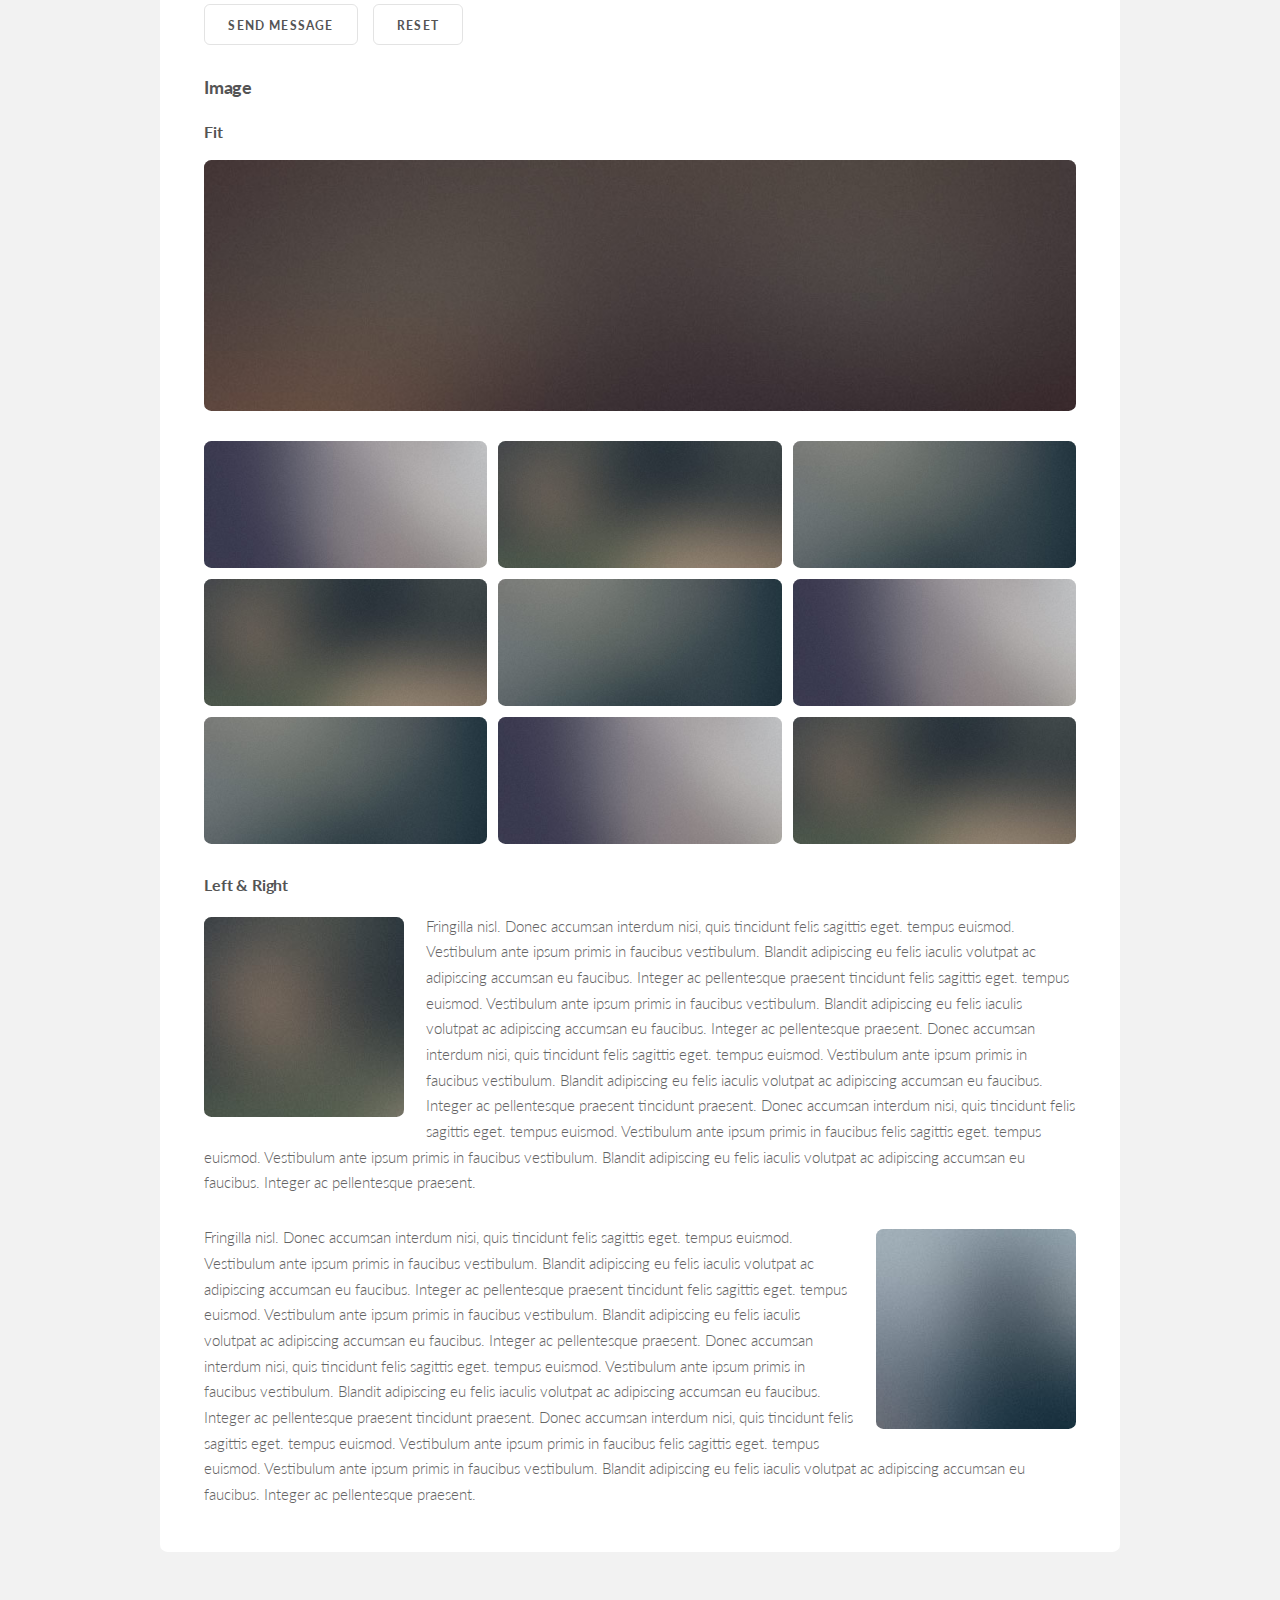
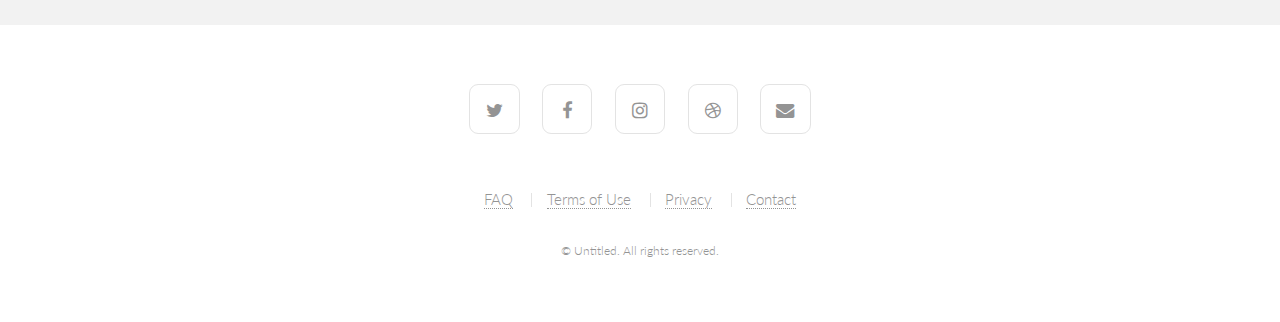
<file: elements.html>
<!DOCTYPE HTML>
<!--
	Drift by Pixelarity
	pixelarity.com | hello@pixelarity.com
	License: pixelarity.com/license
-->
<html>
	<head>
		<title>Projects</title>
		<meta charset="utf-8" />
		<meta name="viewport" content="width=device-width, initial-scale=1, user-scalable=no" />
		<link rel="stylesheet" href="assets/css/main.css" />
	</head>
	<body class="is-preload">

		<!-- Header -->
			<header id="header">
				<h1><a href="index.html">Criado <span>Por Vivaldi-Spring</span></a></h1>
				<nav id="nav">
					<ul>
						<li><a href="index.html">Inicio</a></li>
						<li>
							<a href="#" class="icon fa-angle-down">Layouts</a>
							<ul>
								<li><a href="left-sidebar.html">Barra Lateral Esquerda</a></li>
								<li><a href="right-sidebar.html">Barra Lateral Direita</a></li>
								<li><a href="no-sidebar.html">Sem barra lateral</a></li>
								<li>
									<a href="#">Submenu</a>
									<ul>
										<li><a href="#">Opção 1</a></li>
										<li><a href="#">Opção 2</a></li>
										<li><a href="#">Opção 3</a></li>
										<li><a href="#">Opção 4</a></li>
									</ul>
								</li>
							</ul>
						</li>
						<li><a href="elements.html">Elementos</a></li>
					</ul>
				</nav>
			</header>

		<!-- Main -->
			<section id="main" class="wrapper style1">
				<header class="major">
					<h2>Elementos</h2>
					<p>Projetos relacionados a Microsserviços e Kubernetes</p>
				</header>
				<div class="container">

					<!-- Content -->
						<section id="content">

							<!-- Text -->
								<section>
									<h3>Texto</h3>
									<p>Isso é <b>negrito</b> e isso é <strong>forte</strong>. Isso é <i>itálico</i> e isso é <em>enfatizado</em>.
									Isso é <sup>superscript</sup> text and this is <sub>subscript</sub> text.
									This is <u>underlined</u> and this is code: <code>for (;;) { ... }</code>. Finally, <a href="#">this is a link</a>.</p>

									<hr />

									<header>
										<h3>Titulo com Legenda</h3>
										<p>Lorem ipsum dolor sit amet nullam id egestas urna aliquam</p>
									</header>
									<p>Nunc lacinia ante nunc ac lobortis. Interdum adipiscing gravida odio porttitor sem non mi integer non faucibus ornare mi ut ante amet placerat aliquet. Volutpat eu sed ante lacinia sapien lorem accumsan varius montes viverra nibh in adipiscing blandit tempus accumsan.</p>
									<header>
										<h4>Titulo com Legenda</h4>
										<p>Lorem ipsum dolor sit amet nullam id egestas urna aliquam</p>
									</header>
									<p>Nunc lacinia ante nunc ac lobortis. Interdum adipiscing gravida odio porttitor sem non mi integer non faucibus ornare mi ut ante amet placerat aliquet. Volutpat eu sed ante lacinia sapien lorem accumsan varius montes viverra nibh in adipiscing blandit tempus accumsan.</p>

									<hr />

									<h4>Bloco de citação</h4>
									<blockquote>Fringilla nisl. Donec accumsan interdum nisi, quis tincidunt felis sagittis eget tempus euismod. Vestibulum ante ipsum primis in faucibus vestibulum. Blandit adipiscing eu felis iaculis volutpat ac adipiscing accumsan faucibus. Vestibulum ante ipsum primis in faucibus lorem ipsum dolor sit amet nullam adipiscing eu felis.</blockquote>

									<h4>Pré-formatado</h4>
									<pre><code>i = 0;

while (!deck.isInOrder()) {
    print 'Iteration ' + i;
    deck.shuffle();
    i++;
}

print 'It took ' + i + ' iterations to sort the deck.';
</code></pre>
								</section>


							<!-- Table -->
								<section>
									<h3>Lista de projetos</h3>

									<h4>Predefinição</h4>
									<div class="table-wrapper">
										<table>
											<thead>
												<tr>
													<th>Nome</th>
													<th>Descrição</th>
													<th>URL</th>
												</tr>
											</thead>
											<tbody>
												<tr>
													<td>Traefik</td>
													<td>Proxy reverso / balanceador de load facil, dinâmico, automatico, rapido, cheio de recursos, código aberto, produção comprovada, fornece métricas, e intrega-se com todas as principais tecnologias de cluster</td>
													<td><a href="https://traefik.io/">traefik</a></td>
												</tr>
												<tr>
													<td>supergloo</td>
													<td>The Service Mesh Orchestration Platform</td>
													<td><a href="https://supergloo.solo.io/">supergloo</a> </td>
												</tr>
												<tr>
													<td>Istio</td>
													<td>Connect, secure, control, and observe services.</td>
													<td><a href="https://istio.io/">Istio</a> </td>
												</tr>
												<tr>
													<td>HELM</td>
													<td>The package manager for Kubernetes
														Helm is the best way to find, share, and use software built for Kubernetes.</td>
													<td><a href="https://helm.sh/">helm</a> </td>
												</tr>
												<tr>
													<td>Kubernetes</td>
													<td>Production-Grade Container Orchestration
														Automated container deployment, scaling, and management
														Learn Kubernetes Basics</td>
													<td><a href="https://kubernetes.io/">Kubernetes</a> </td>
												</tr>
											</tbody>
											<tfoot>
												<tr>
													<td colspan="2"></td>
													<td>100.00</td>
												</tr>
											</tfoot>
										</table>
									</div>

									<h4>Alternate</h4>
									<div class="table-wrapper">
										<table class="alt">
											<thead>
												<tr>
													<th>Name</th>
													<th>Description</th>
													<th>Price</th>
												</tr>
											</thead>
											<tbody>
												<tr>
													<td>Something</td>
													<td>Ante turpis integer aliquet porttitor.</td>
													<td>29.99</td>
												</tr>
												<tr>
													<td>Nothing</td>
													<td>Vis ac commodo adipiscing arcu aliquet.</td>
													<td>19.99</td>
												</tr>
												<tr>
													<td>Something</td>
													<td> Morbi faucibus arcu accumsan lorem.</td>
													<td>29.99</td>
												</tr>
												<tr>
													<td>Nothing</td>
													<td>Vitae integer tempus condimentum.</td>
													<td>19.99</td>
												</tr>
												<tr>
													<td>Something</td>
													<td>Ante turpis integer aliquet porttitor.</td>
													<td>29.99</td>
												</tr>
											</tbody>
											<tfoot>
												<tr>
													<td colspan="2"></td>
													<td>100.00</td>
												</tr>
											</tfoot>
										</table>
									</div>
								</section>

							<!-- Buttons -->
								<section>
									<h3>Buttons</h3>
									<ul class="actions">
										<li><a href="#" class="button primary">Primary</a></li>
										<li><a href="#" class="button">Default</a></li>
									</ul>
									<ul class="actions">
										<li><a href="#" class="button large">Large</a></li>
										<li><a href="#" class="button">Default</a></li>
										<li><a href="#" class="button small">Small</a></li>
									</ul>
									<ul class="actions fit">
										<li><a href="#" class="button primary fit">Fit</a></li>
										<li><a href="#" class="button fit">Fit</a></li>
									</ul>
									<ul class="actions fit small">
										<li><a href="#" class="button primary fit small">Fit + Small</a></li>
										<li><a href="#" class="button fit small">Fit + Small</a></li>
									</ul>
									<ul class="actions">
										<li><a href="#" class="button primary icon fa-download">Icon</a></li>
										<li><a href="#" class="button icon fa-download">Icon</a></li>
									</ul>
									<ul class="actions">
										<li><span class="button primary disabled">Primary</span></li>
										<li><span class="button disabled">Default</span></li>
									</ul>
								</section>

							<!-- Form -->
								<section>
									<h3>Form</h3>
									<form method="post" action="#">
										<div class="row gtr-uniform">
											<div class="col-6 col-12-small">
												<input type="text" name="name" id="name" value="" placeholder="Name" />
											</div>
											<div class="col-6 col-12-small">
												<input type="email" name="email" id="email" value="" placeholder="Email" />
											</div>
											<div class="col-12">
												<select name="category" id="category">
													<option value="">- Category -</option>
													<option value="1">Manufacturing</option>
													<option value="1">Shipping</option>
													<option value="1">Administration</option>
													<option value="1">Human Resources</option>
												</select>
											</div>
											<div class="col-4 col-12-medium">
												<input type="radio" id="priority-low" name="priority" checked>
												<label for="priority-low">Low Priority</label>
											</div>
											<div class="col-4 col-12-medium">
												<input type="radio" id="priority-normal" name="priority">
												<label for="priority-normal">Normal Priority</label>
											</div>
											<div class="col-4 col-12-medium">
												<input type="radio" id="priority-high" name="priority">
												<label for="priority-high">High Priority</label>
											</div>
											<div class="col-6 col-12-medium">
												<input type="checkbox" id="copy" name="copy">
												<label for="copy">Email me a copy of this message</label>
											</div>
											<div class="col-6 col-12-medium">
												<input type="checkbox" id="human" name="human" checked>
												<label for="human">I am a human and not a robot</label>
											</div>
											<div class="col-12">
												<textarea name="message" id="message" placeholder="Enter your message" rows="6"></textarea>
											</div>
											<div class="col-12">
												<ul class="actions">
													<li><input type="submit" value="Send Message" /></li>
													<li><input type="reset" value="Reset" class="alt" /></li>
												</ul>
											</div>
										</div>
									</form>
								</section>

							<!-- Image -->
								<section>
									<h3>Image</h3>
									<h4>Fit</h4>
									<span class="image fit"><img src="images/pic07.jpg" alt="" /></span>
									<div class="box alt">
										<div class="row gtr-50 gtr-uniform">
											<div class="col-4 col-6-small"><span class="image fit"><img src="images/pic01.jpg" alt="" /></span></div>
											<div class="col-4 col-6-small"><span class="image fit"><img src="images/pic02.jpg" alt="" /></span></div>
											<div class="col-4 col-6-small"><span class="image fit"><img src="images/pic03.jpg" alt="" /></span></div>
											<div class="col-4 col-6-small"><span class="image fit"><img src="images/pic02.jpg" alt="" /></span></div>
											<div class="col-4 col-6-small"><span class="image fit"><img src="images/pic03.jpg" alt="" /></span></div>
											<div class="col-4 col-6-small"><span class="image fit"><img src="images/pic01.jpg" alt="" /></span></div>
											<div class="col-4 col-6-small"><span class="image fit"><img src="images/pic03.jpg" alt="" /></span></div>
											<div class="col-4 col-6-small"><span class="image fit"><img src="images/pic01.jpg" alt="" /></span></div>
											<div class="col-4 col-6-small"><span class="image fit"><img src="images/pic02.jpg" alt="" /></span></div>
										</div>
									</div>

									<h4>Left &amp; Right</h4>
									<p><span class="image left"><img src="images/pic08.jpg" alt="" /></span>Fringilla nisl. Donec accumsan interdum nisi, quis tincidunt felis sagittis eget. tempus euismod. Vestibulum ante ipsum primis in faucibus vestibulum. Blandit adipiscing eu felis iaculis volutpat ac adipiscing accumsan eu faucibus. Integer ac pellentesque praesent tincidunt felis sagittis eget. tempus euismod. Vestibulum ante ipsum primis in faucibus vestibulum. Blandit adipiscing eu felis iaculis volutpat ac adipiscing accumsan eu faucibus. Integer ac pellentesque praesent. Donec accumsan interdum nisi, quis tincidunt felis sagittis eget. tempus euismod. Vestibulum ante ipsum primis in faucibus vestibulum. Blandit adipiscing eu felis iaculis volutpat ac adipiscing accumsan eu faucibus. Integer ac pellentesque praesent tincidunt praesent. Donec accumsan interdum nisi, quis tincidunt felis sagittis eget. tempus euismod. Vestibulum ante ipsum primis in faucibus felis sagittis eget. tempus euismod. Vestibulum ante ipsum primis in faucibus vestibulum. Blandit adipiscing eu felis iaculis volutpat ac adipiscing accumsan eu faucibus. Integer ac pellentesque praesent.</p>
									<p><span class="image right"><img src="images/pic09.jpg" alt="" /></span>Fringilla nisl. Donec accumsan interdum nisi, quis tincidunt felis sagittis eget. tempus euismod. Vestibulum ante ipsum primis in faucibus vestibulum. Blandit adipiscing eu felis iaculis volutpat ac adipiscing accumsan eu faucibus. Integer ac pellentesque praesent tincidunt felis sagittis eget. tempus euismod. Vestibulum ante ipsum primis in faucibus vestibulum. Blandit adipiscing eu felis iaculis volutpat ac adipiscing accumsan eu faucibus. Integer ac pellentesque praesent. Donec accumsan interdum nisi, quis tincidunt felis sagittis eget. tempus euismod. Vestibulum ante ipsum primis in faucibus vestibulum. Blandit adipiscing eu felis iaculis volutpat ac adipiscing accumsan eu faucibus. Integer ac pellentesque praesent tincidunt praesent. Donec accumsan interdum nisi, quis tincidunt felis sagittis eget. tempus euismod. Vestibulum ante ipsum primis in faucibus felis sagittis eget. tempus euismod. Vestibulum ante ipsum primis in faucibus vestibulum. Blandit adipiscing eu felis iaculis volutpat ac adipiscing accumsan eu faucibus. Integer ac pellentesque praesent.</p>
								</section>

						</section>

				</div>
			</section>

		<!-- Footer -->
			<footer id="footer">
				<ul class="icons">
					<li><a href="#" class="icon fa-twitter"><span class="label">Twitter</span></a></li>
					<li><a href="#" class="icon fa-facebook"><span class="label">Facebook</span></a></li>
					<li><a href="#" class="icon fa-instagram"><span class="label">Instagram</span></a></li>
					<li><a href="#" class="icon fa-dribbble"><span class="label">Dribbble</span></a></li>
					<li><a href="#" class="icon fa-envelope"><span class="label">Envelope</span></a></li>
				</ul>
				<ul class="menu">
					<li><a href="#">FAQ</a></li>
					<li><a href="#">Terms of Use</a></li>
					<li><a href="#">Privacy</a></li>
					<li><a href="#">Contact</a></li>
				</ul>
				<span class="copyright">
					&copy; Untitled. All rights reserved.
				</span>
			</footer>

		<!-- Scripts -->
			<script src="assets/js/jquery.min.js"></script>
			<script src="assets/js/jquery.dropotron.min.js"></script>
			<script src="assets/js/jquery.scrollex.min.js"></script>
			<script src="assets/js/jquery.scrolly.min.js"></script>
			<script src="assets/js/jquery.slidertron.min.js"></script>
			<script src="assets/js/browser.min.js"></script>
			<script src="assets/js/breakpoints.min.js"></script>
			<script src="assets/js/util.js"></script>
			<script src="assets/js/main.js"></script>

	</body>
</html>
</file>
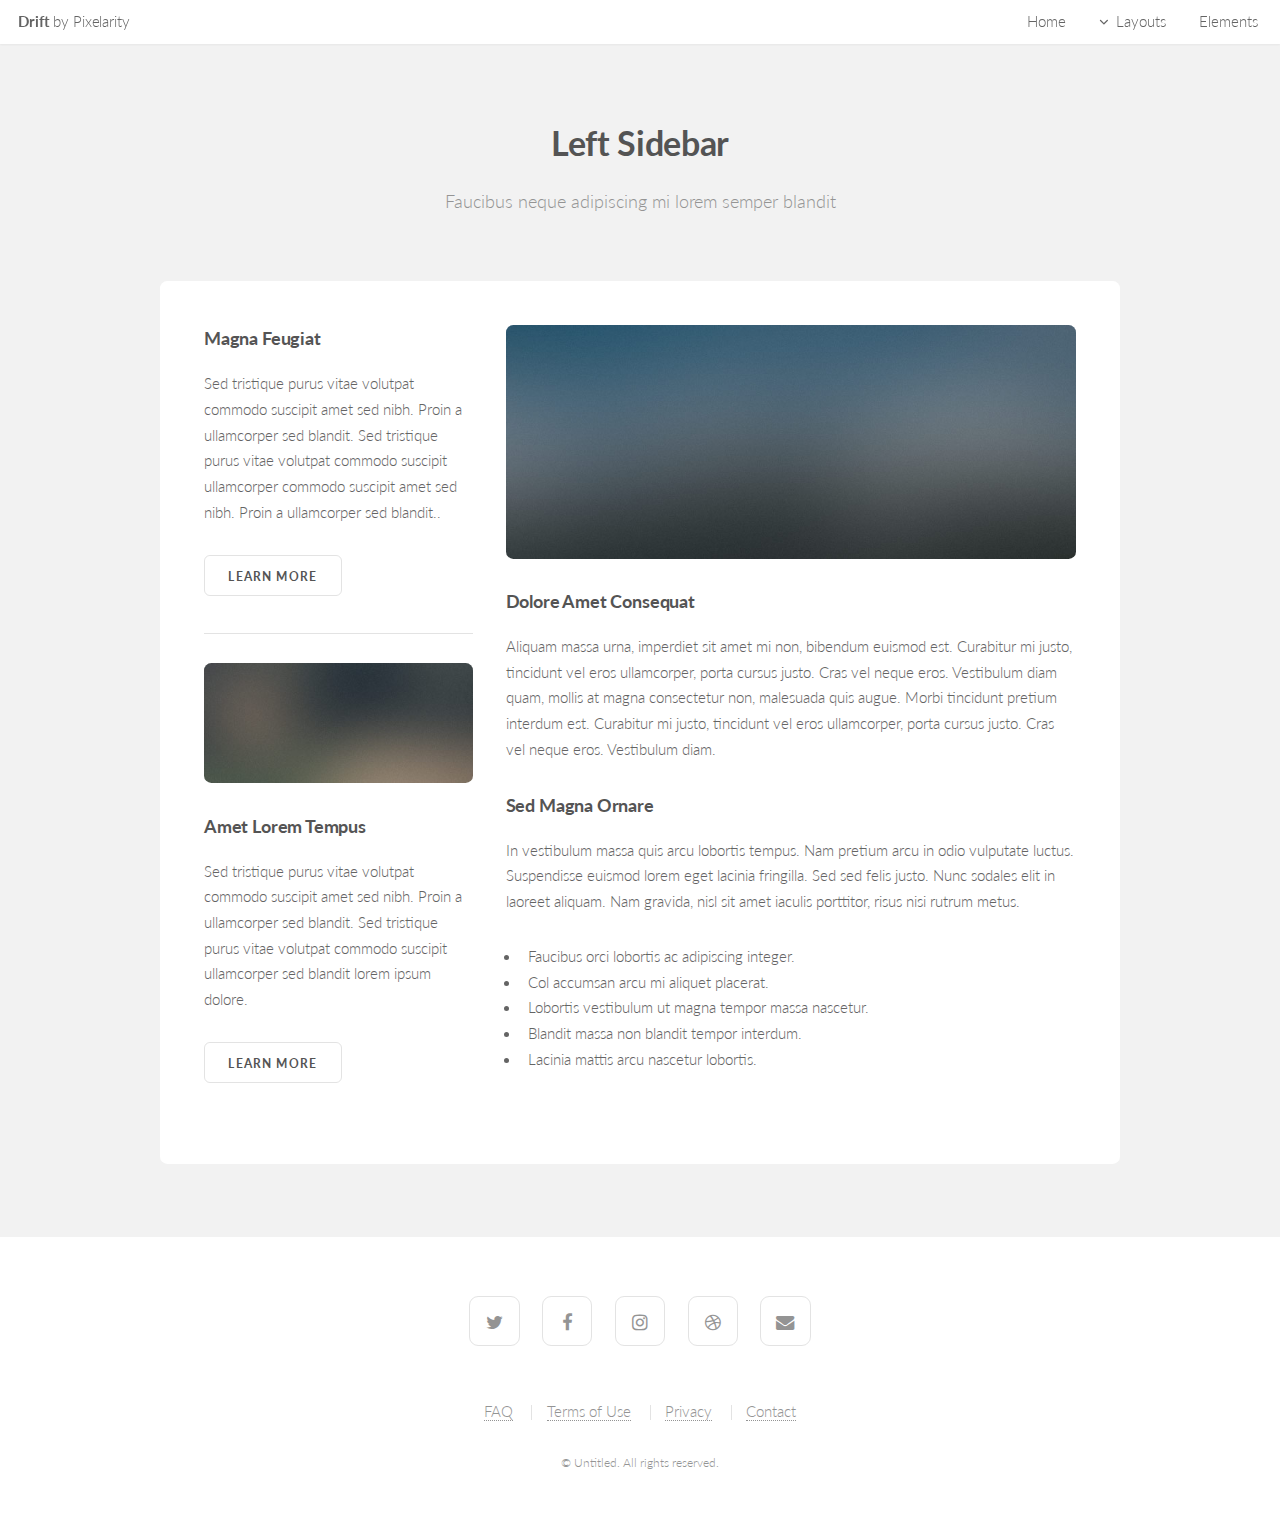
<file: left-sidebar.html>
<!DOCTYPE HTML>
<!--
	Drift by Pixelarity
	pixelarity.com | hello@pixelarity.com
	License: pixelarity.com/license
-->
<html>
	<head>
		<title>Untitled</title>
		<meta charset="utf-8" />
		<meta name="viewport" content="width=device-width, initial-scale=1, user-scalable=no" />
		<link rel="stylesheet" href="assets/css/main.css" />
	</head>
	<body class="is-preload">

		<!-- Header -->
			<header id="header">
				<h1><a href="index.html">Drift <span>by Pixelarity</span></a></h1>
				<nav id="nav">
					<ul>
						<li><a href="index.html">Home</a></li>
						<li>
							<a href="#" class="icon fa-angle-down">Layouts</a>
							<ul>
								<li><a href="left-sidebar.html">Left Sidebar</a></li>
								<li><a href="right-sidebar.html">Right Sidebar</a></li>
								<li><a href="no-sidebar.html">No Sidebar</a></li>
								<li>
									<a href="#">Submenu</a>
									<ul>
										<li><a href="#">Option 1</a></li>
										<li><a href="#">Option 2</a></li>
										<li><a href="#">Option 3</a></li>
										<li><a href="#">Option 4</a></li>
									</ul>
								</li>
							</ul>
						</li>
						<li><a href="elements.html">Elements</a></li>
					</ul>
				</nav>
			</header>

		<!-- Main -->
			<section id="main" class="wrapper style1">
				<header class="major">
					<h2>Left Sidebar</h2>
					<p>Faucibus neque adipiscing mi lorem semper blandit</p>
				</header>
				<div class="container">
					<div class="row gtr-150">
						<div class="col-4 col-12-medium">

							<!-- Sidebar -->
								<section id="sidebar">
									<section>
										<h3>Magna Feugiat</h3>
										<p>Sed tristique purus vitae volutpat commodo suscipit amet sed nibh. Proin a ullamcorper sed blandit. Sed tristique purus vitae volutpat commodo suscipit ullamcorper commodo suscipit amet sed nibh. Proin a ullamcorper sed blandit..</p>
										<footer>
											<ul class="actions">
												<li><a href="#" class="button small alt">Learn More</a></li>
											</ul>
										</footer>
									</section>
									<hr />
									<section>
										<a href="#" class="image fit"><img src="images/pic02.jpg" alt="" /></a>
										<h3>Amet Lorem Tempus</h3>
										<p>Sed tristique purus vitae volutpat commodo suscipit amet sed nibh. Proin a ullamcorper sed blandit. Sed tristique purus vitae volutpat commodo suscipit ullamcorper sed blandit lorem ipsum dolore.</p>
										<footer>
											<ul class="actions">
												<li><a href="#" class="button small alt">Learn More</a></li>
											</ul>
										</footer>
									</section>
								</section>

						</div>
						<div class="col-8 col-12-medium imp-medium">

							<!-- Content -->
								<section id="content">
									<a href="#" class="image fit"><img src="images/slide02.jpg" alt="" /></a>
									<h3>Dolore Amet Consequat</h3>
									<p>Aliquam massa urna, imperdiet sit amet mi non, bibendum euismod est. Curabitur mi justo, tincidunt vel eros ullamcorper, porta cursus justo. Cras vel neque eros. Vestibulum diam quam, mollis at magna consectetur non, malesuada quis augue. Morbi tincidunt pretium interdum est. Curabitur mi justo, tincidunt vel eros ullamcorper, porta cursus justo. Cras vel neque eros. Vestibulum diam.</p>
									<h3>Sed Magna Ornare</h3>
									<p>In vestibulum massa quis arcu lobortis tempus. Nam pretium arcu in odio vulputate luctus. Suspendisse euismod lorem eget lacinia fringilla. Sed sed felis justo. Nunc sodales elit in laoreet aliquam. Nam gravida, nisl sit amet iaculis porttitor, risus nisi rutrum metus.</p>
									<ul>
										<li>Faucibus orci lobortis ac adipiscing integer.</li>
										<li>Col accumsan arcu mi aliquet placerat.</li>
										<li>Lobortis vestibulum ut magna tempor massa nascetur.</li>
										<li>Blandit massa non blandit tempor interdum.</li>
										<li>Lacinia mattis arcu nascetur lobortis.</li>
									</ul>
								</section>

						</div>
					</div>
				</div>
			</section>

		<!-- Footer -->
			<footer id="footer">
				<ul class="icons">
					<li><a href="#" class="icon fa-twitter"><span class="label">Twitter</span></a></li>
					<li><a href="#" class="icon fa-facebook"><span class="label">Facebook</span></a></li>
					<li><a href="#" class="icon fa-instagram"><span class="label">Instagram</span></a></li>
					<li><a href="#" class="icon fa-dribbble"><span class="label">Dribbble</span></a></li>
					<li><a href="#" class="icon fa-envelope"><span class="label">Envelope</span></a></li>
				</ul>
				<ul class="menu">
					<li><a href="#">FAQ</a></li>
					<li><a href="#">Terms of Use</a></li>
					<li><a href="#">Privacy</a></li>
					<li><a href="#">Contact</a></li>
				</ul>
				<span class="copyright">
					&copy; Untitled. All rights reserved.
				</span>
			</footer>

		<!-- Scripts -->
			<script src="assets/js/jquery.min.js"></script>
			<script src="assets/js/jquery.dropotron.min.js"></script>
			<script src="assets/js/jquery.scrollex.min.js"></script>
			<script src="assets/js/jquery.scrolly.min.js"></script>
			<script src="assets/js/jquery.slidertron.min.js"></script>
			<script src="assets/js/browser.min.js"></script>
			<script src="assets/js/breakpoints.min.js"></script>
			<script src="assets/js/util.js"></script>
			<script src="assets/js/main.js"></script>

	</body>
</html>
</file>
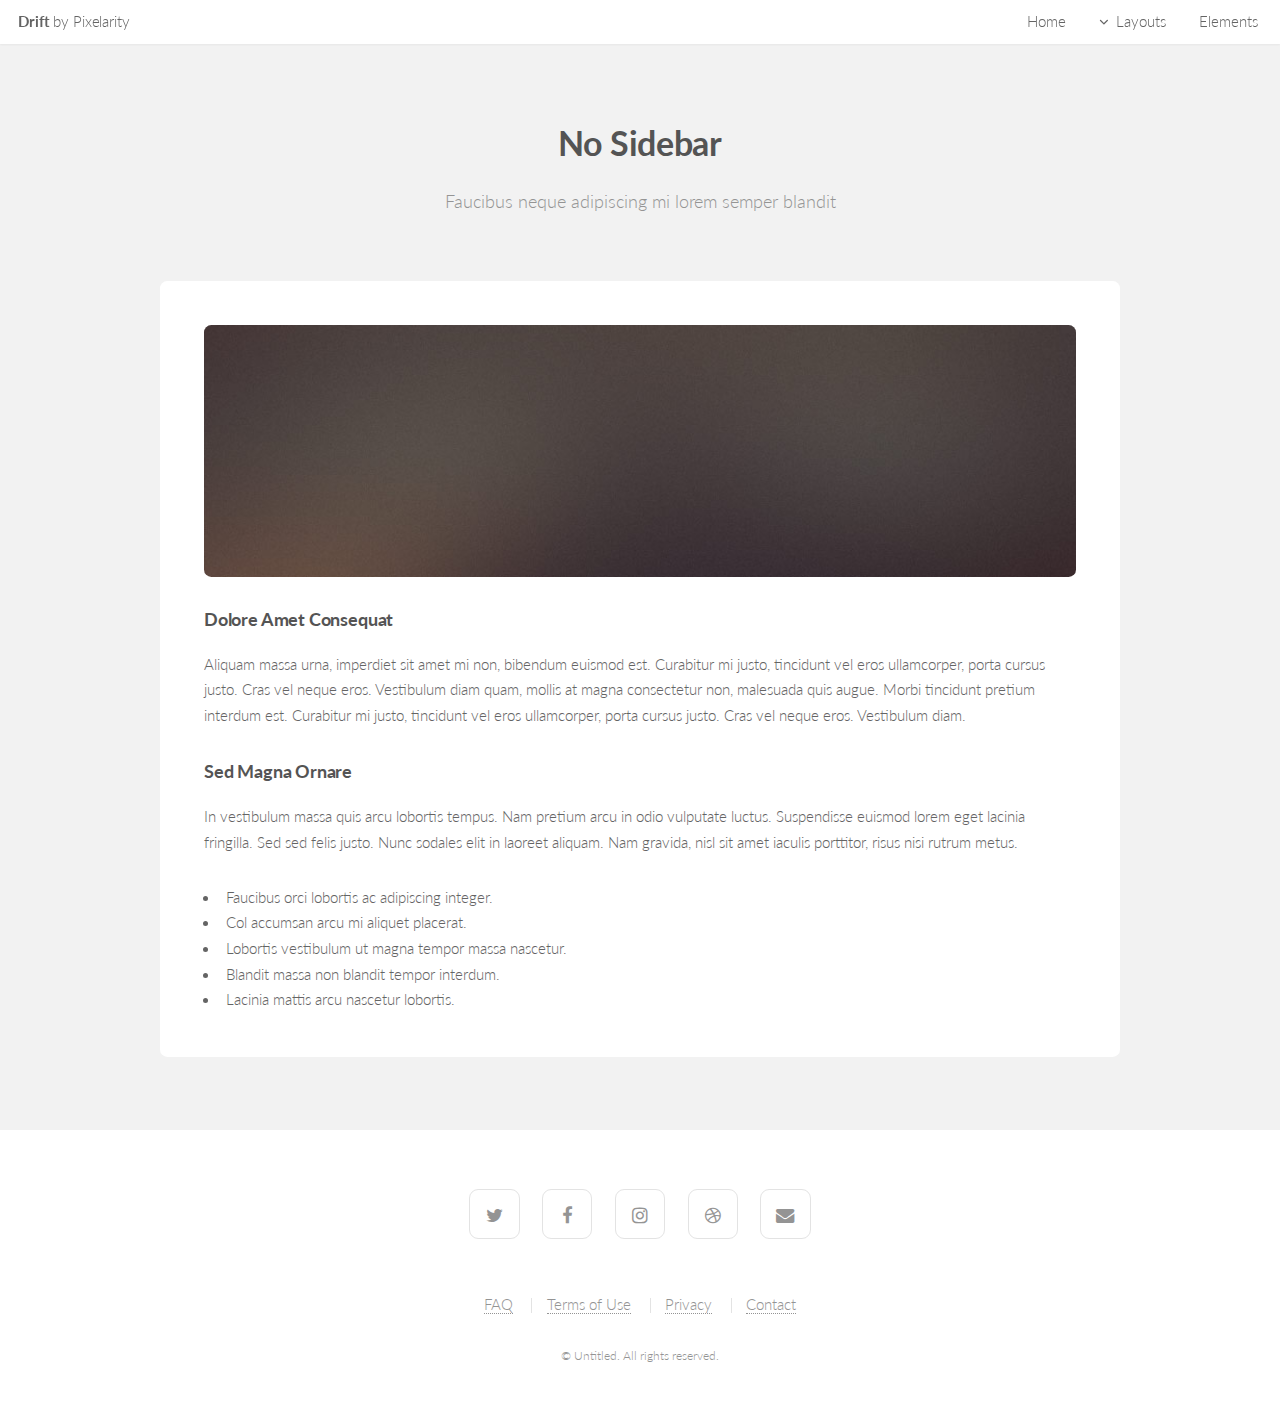
<file: no-sidebar.html>
<!DOCTYPE HTML>
<!--
	Drift by Pixelarity
	pixelarity.com | hello@pixelarity.com
	License: pixelarity.com/license
-->
<html>
	<head>
		<title>Untitled</title>
		<meta charset="utf-8" />
		<meta name="viewport" content="width=device-width, initial-scale=1, user-scalable=no" />
		<link rel="stylesheet" href="assets/css/main.css" />
	</head>
	<body class="is-preload">

		<!-- Header -->
			<header id="header">
				<h1><a href="index.html">Drift <span>by Pixelarity</span></a></h1>
				<nav id="nav">
					<ul>
						<li><a href="index.html">Home</a></li>
						<li>
							<a href="#" class="icon fa-angle-down">Layouts</a>
							<ul>
								<li><a href="left-sidebar.html">Left Sidebar</a></li>
								<li><a href="right-sidebar.html">Right Sidebar</a></li>
								<li><a href="no-sidebar.html">No Sidebar</a></li>
								<li>
									<a href="#">Submenu</a>
									<ul>
										<li><a href="#">Option 1</a></li>
										<li><a href="#">Option 2</a></li>
										<li><a href="#">Option 3</a></li>
										<li><a href="#">Option 4</a></li>
									</ul>
								</li>
							</ul>
						</li>
						<li><a href="elements.html">Elements</a></li>
					</ul>
				</nav>
			</header>

		<!-- Main -->
			<section id="main" class="wrapper style1">
				<header class="major">
					<h2>No Sidebar</h2>
					<p>Faucibus neque adipiscing mi lorem semper blandit</p>
				</header>
				<div class="container">

					<!-- Content -->
						<section id="content">
							<a href="#" class="image fit"><img src="images/pic07.jpg" alt="" /></a>
							<h3>Dolore Amet Consequat</h3>
							<p>Aliquam massa urna, imperdiet sit amet mi non, bibendum euismod est. Curabitur mi justo, tincidunt vel eros ullamcorper, porta cursus justo. Cras vel neque eros. Vestibulum diam quam, mollis at magna consectetur non, malesuada quis augue. Morbi tincidunt pretium interdum est. Curabitur mi justo, tincidunt vel eros ullamcorper, porta cursus justo. Cras vel neque eros. Vestibulum diam.</p>
							<h3>Sed Magna Ornare</h3>
							<p>In vestibulum massa quis arcu lobortis tempus. Nam pretium arcu in odio vulputate luctus. Suspendisse euismod lorem eget lacinia fringilla. Sed sed felis justo. Nunc sodales elit in laoreet aliquam. Nam gravida, nisl sit amet iaculis porttitor, risus nisi rutrum metus.</p>
							<ul>
								<li>Faucibus orci lobortis ac adipiscing integer.</li>
								<li>Col accumsan arcu mi aliquet placerat.</li>
								<li>Lobortis vestibulum ut magna tempor massa nascetur.</li>
								<li>Blandit massa non blandit tempor interdum.</li>
								<li>Lacinia mattis arcu nascetur lobortis.</li>
							</ul>
						</section>

				</div>
			</section>

		<!-- Footer -->
			<footer id="footer">
				<ul class="icons">
					<li><a href="#" class="icon fa-twitter"><span class="label">Twitter</span></a></li>
					<li><a href="#" class="icon fa-facebook"><span class="label">Facebook</span></a></li>
					<li><a href="#" class="icon fa-instagram"><span class="label">Instagram</span></a></li>
					<li><a href="#" class="icon fa-dribbble"><span class="label">Dribbble</span></a></li>
					<li><a href="#" class="icon fa-envelope"><span class="label">Envelope</span></a></li>
				</ul>
				<ul class="menu">
					<li><a href="#">FAQ</a></li>
					<li><a href="#">Terms of Use</a></li>
					<li><a href="#">Privacy</a></li>
					<li><a href="#">Contact</a></li>
				</ul>
				<span class="copyright">
					&copy; Untitled. All rights reserved.
				</span>
			</footer>

		<!-- Scripts -->
			<script src="assets/js/jquery.min.js"></script>
			<script src="assets/js/jquery.dropotron.min.js"></script>
			<script src="assets/js/jquery.scrollex.min.js"></script>
			<script src="assets/js/jquery.scrolly.min.js"></script>
			<script src="assets/js/jquery.slidertron.min.js"></script>
			<script src="assets/js/browser.min.js"></script>
			<script src="assets/js/breakpoints.min.js"></script>
			<script src="assets/js/util.js"></script>
			<script src="assets/js/main.js"></script>

	</body>
</html>
</file>
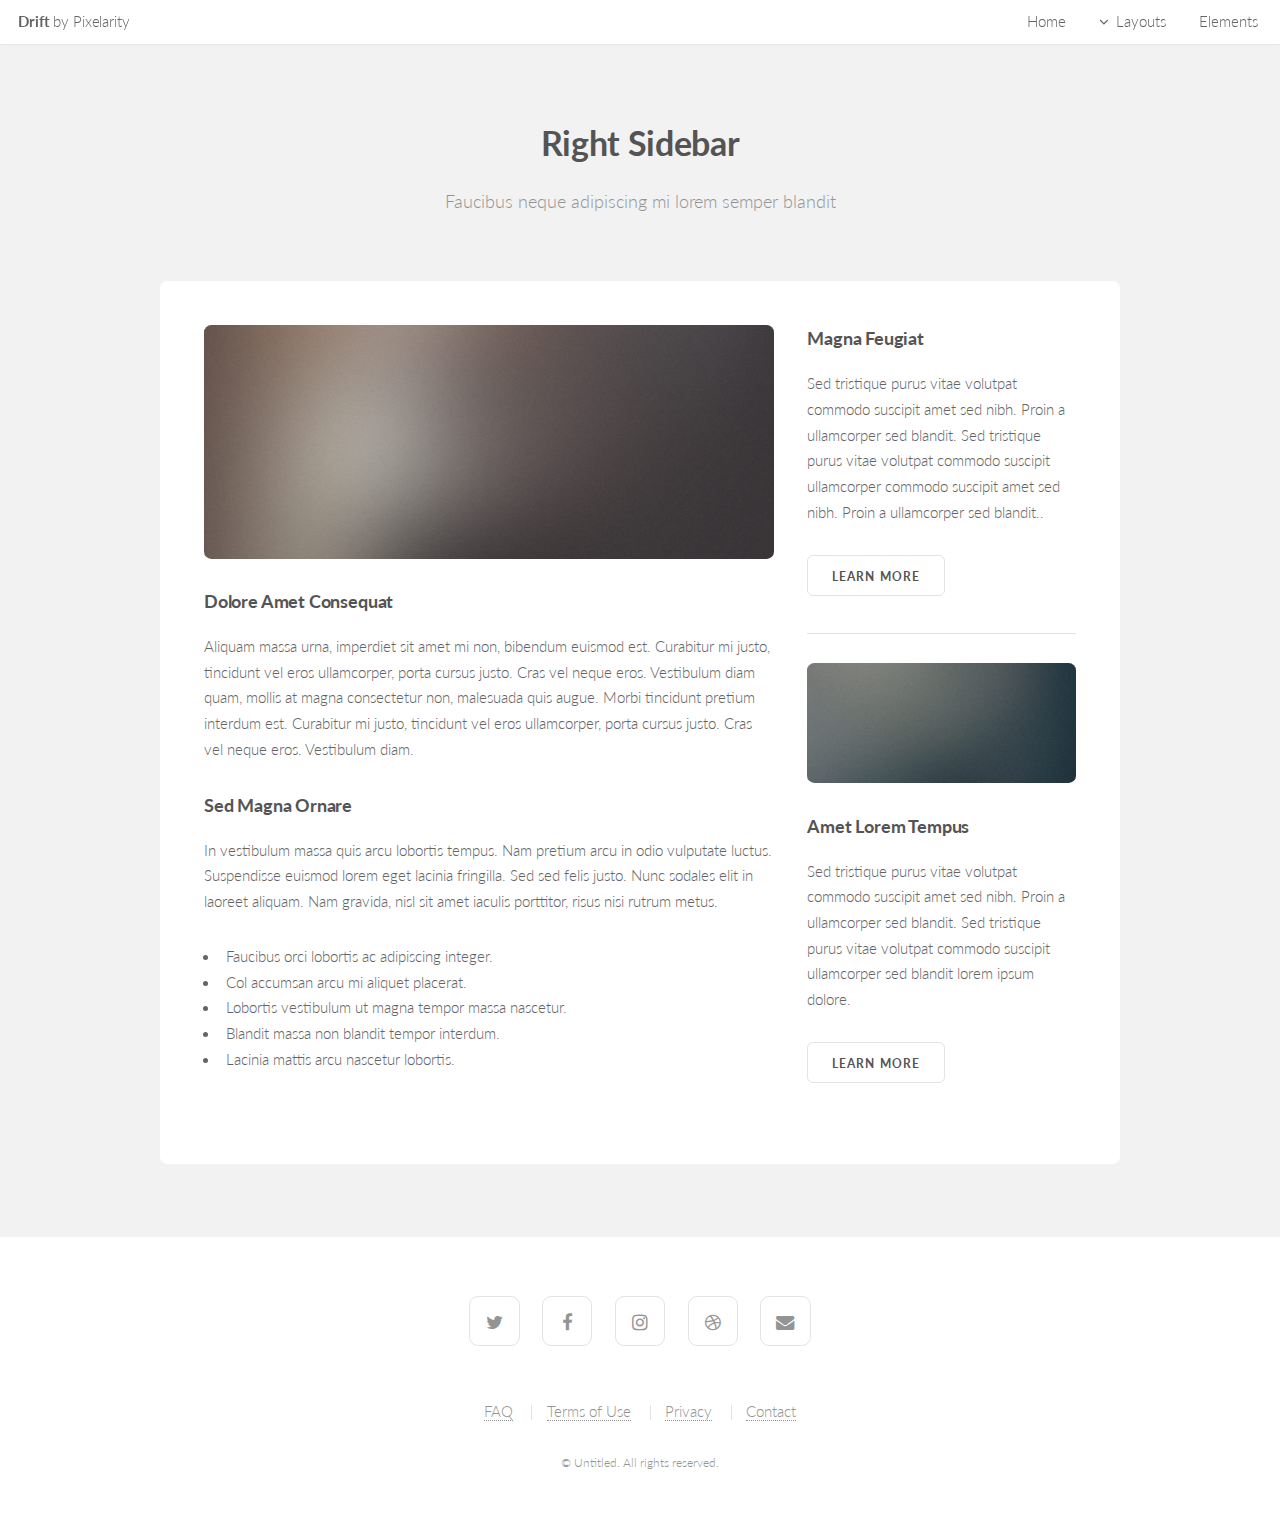
<file: right-sidebar.html>
<!DOCTYPE HTML>
<!--
	Drift by Pixelarity
	pixelarity.com | hello@pixelarity.com
	License: pixelarity.com/license
-->
<html>
	<head>
		<title>Untitled</title>
		<meta charset="utf-8" />
		<meta name="viewport" content="width=device-width, initial-scale=1, user-scalable=no" />
		<link rel="stylesheet" href="assets/css/main.css" />
	</head>
	<body class="is-preload">

		<!-- Header -->
			<header id="header">
				<h1><a href="index.html">Drift <span>by Pixelarity</span></a></h1>
				<nav id="nav">
					<ul>
						<li><a href="index.html">Home</a></li>
						<li>
							<a href="#" class="icon fa-angle-down">Layouts</a>
							<ul>
								<li><a href="left-sidebar.html">Left Sidebar</a></li>
								<li><a href="right-sidebar.html">Right Sidebar</a></li>
								<li><a href="no-sidebar.html">No Sidebar</a></li>
								<li>
									<a href="#">Submenu</a>
									<ul>
										<li><a href="#">Option 1</a></li>
										<li><a href="#">Option 2</a></li>
										<li><a href="#">Option 3</a></li>
										<li><a href="#">Option 4</a></li>
									</ul>
								</li>
							</ul>
						</li>
						<li><a href="elements.html">Elements</a></li>
					</ul>
				</nav>
			</header>

		<!-- Main -->
			<section id="main" class="wrapper style1">
				<header class="major">
					<h2>Right Sidebar</h2>
					<p>Faucibus neque adipiscing mi lorem semper blandit</p>
				</header>
				<div class="container">
					<div class="row gtr-150">
						<div class="col-8 col-12-medium">

							<!-- Content -->
								<section id="content">
									<a href="#" class="image fit"><img src="images/slide03.jpg" alt="" /></a>
									<h3>Dolore Amet Consequat</h3>
									<p>Aliquam massa urna, imperdiet sit amet mi non, bibendum euismod est. Curabitur mi justo, tincidunt vel eros ullamcorper, porta cursus justo. Cras vel neque eros. Vestibulum diam quam, mollis at magna consectetur non, malesuada quis augue. Morbi tincidunt pretium interdum est. Curabitur mi justo, tincidunt vel eros ullamcorper, porta cursus justo. Cras vel neque eros. Vestibulum diam.</p>
									<h3>Sed Magna Ornare</h3>
									<p>In vestibulum massa quis arcu lobortis tempus. Nam pretium arcu in odio vulputate luctus. Suspendisse euismod lorem eget lacinia fringilla. Sed sed felis justo. Nunc sodales elit in laoreet aliquam. Nam gravida, nisl sit amet iaculis porttitor, risus nisi rutrum metus.</p>
									<ul>
										<li>Faucibus orci lobortis ac adipiscing integer.</li>
										<li>Col accumsan arcu mi aliquet placerat.</li>
										<li>Lobortis vestibulum ut magna tempor massa nascetur.</li>
										<li>Blandit massa non blandit tempor interdum.</li>
										<li>Lacinia mattis arcu nascetur lobortis.</li>
									</ul>
								</section>

						</div>
						<div class="col-4 col-12-medium">

							<!-- Sidebar -->
								<section id="sidebar">
									<section>
										<h3>Magna Feugiat</h3>
										<p>Sed tristique purus vitae volutpat commodo suscipit amet sed nibh. Proin a ullamcorper sed blandit. Sed tristique purus vitae volutpat commodo suscipit ullamcorper commodo suscipit amet sed nibh. Proin a ullamcorper sed blandit..</p>
										<footer>
											<ul class="actions">
												<li><a href="#" class="button small alt">Learn More</a></li>
											</ul>
										</footer>
									</section>
									<hr />
									<section>
										<a href="#" class="image fit"><img src="images/pic03.jpg" alt="" /></a>
										<h3>Amet Lorem Tempus</h3>
										<p>Sed tristique purus vitae volutpat commodo suscipit amet sed nibh. Proin a ullamcorper sed blandit. Sed tristique purus vitae volutpat commodo suscipit ullamcorper sed blandit lorem ipsum dolore.</p>
										<footer>
											<ul class="actions">
												<li><a href="#" class="button small alt">Learn More</a></li>
											</ul>
										</footer>
									</section>
								</section>

						</div>
					</div>
				</div>
			</section>

		<!-- Footer -->
			<footer id="footer">
				<ul class="icons">
					<li><a href="#" class="icon fa-twitter"><span class="label">Twitter</span></a></li>
					<li><a href="#" class="icon fa-facebook"><span class="label">Facebook</span></a></li>
					<li><a href="#" class="icon fa-instagram"><span class="label">Instagram</span></a></li>
					<li><a href="#" class="icon fa-dribbble"><span class="label">Dribbble</span></a></li>
					<li><a href="#" class="icon fa-envelope"><span class="label">Envelope</span></a></li>
				</ul>
				<ul class="menu">
					<li><a href="#">FAQ</a></li>
					<li><a href="#">Terms of Use</a></li>
					<li><a href="#">Privacy</a></li>
					<li><a href="#">Contact</a></li>
				</ul>
				<span class="copyright">
					&copy; Untitled. All rights reserved.
				</span>
			</footer>

		<!-- Scripts -->
			<script src="assets/js/jquery.min.js"></script>
			<script src="assets/js/jquery.dropotron.min.js"></script>
			<script src="assets/js/jquery.scrollex.min.js"></script>
			<script src="assets/js/jquery.scrolly.min.js"></script>
			<script src="assets/js/jquery.slidertron.min.js"></script>
			<script src="assets/js/browser.min.js"></script>
			<script src="assets/js/breakpoints.min.js"></script>
			<script src="assets/js/util.js"></script>
			<script src="assets/js/main.js"></script>

	</body>
</html>
</file>
<file: assets/css/main.css>
@import url("font-awesome.min.css");
@import url("https://fonts.googleapis.com/css?family=Lato:300,700");

/*
	Drift by Pixelarity
	pixelarity.com | hello@pixelarity.com
	License: pixelarity.com/license
*/

html, body, div, span, applet, object,
iframe, h1, h2, h3, h4, h5, h6, p, blockquote,
pre, a, abbr, acronym, address, big, cite,
code, del, dfn, em, img, ins, kbd, q, s, samp,
small, strike, strong, sub, sup, tt, var, b,
u, i, center, dl, dt, dd, ol, ul, li, fieldset,
form, label, legend, table, caption, tbody,
tfoot, thead, tr, th, td, article, aside,
canvas, details, embed, figure, figcaption,
footer, header, hgroup, menu, nav, output, ruby,
section, summary, time, mark, audio, video {
	margin: 0;
	padding: 0;
	border: 0;
	font-size: 100%;
	font: inherit;
	vertical-align: baseline;}

article, aside, details, figcaption, figure,
footer, header, hgroup, menu, nav, section {
	display: block;}

body {
	line-height: 1;
}

ol, ul {
	list-style: none;
}

blockquote, q {
	quotes: none;
}

	blockquote:before, blockquote:after, q:before, q:after {
		content: '';
		content: none;
	}

table {
	border-collapse: collapse;
	border-spacing: 0;
}

body {
	-webkit-text-size-adjust: none;
}

mark {
	background-color: transparent;
	color: inherit;
}

input::-moz-focus-inner {
	border: 0;
	padding: 0;
}

input, select, textarea {
	-moz-appearance: none;
	-webkit-appearance: none;
	-ms-appearance: none;
	appearance: none;
}

/* Basic */

	html {
		box-sizing: border-box;
	}

	*, *:before, *:after {
		box-sizing: inherit;
	}

	body {
		background: #fff;
	}

		body.is-preload *, body.is-preload *:before, body.is-preload *:after {
			-moz-animation: none !important;
			-webkit-animation: none !important;
			-ms-animation: none !important;
			animation: none !important;
			-moz-transition: none !important;
			-webkit-transition: none !important;
			-ms-transition: none !important;
			transition: none !important;
		}

	body, input, select, textarea {
		color: #646464;
		font-family: "Lato", Helvetica, sans-serif;
		font-size: 15pt;
		font-weight: 300;
		line-height: 1.75em;
	}

	a {
		-moz-transition: color 0.2s ease-in-out, border-color 0.2s ease-in-out;
		-webkit-transition: color 0.2s ease-in-out, border-color 0.2s ease-in-out;
		-ms-transition: color 0.2s ease-in-out, border-color 0.2s ease-in-out;
		transition: color 0.2s ease-in-out, border-color 0.2s ease-in-out;
		color: #e0555a;
		text-decoration: none;
		border-bottom: dotted 1px;
	}

		a:hover {
			text-decoration: none;
			color: #e0555a !important;
			border-bottom-color: transparent;
		}

	strong, b {
		color: #545454;
		font-weight: 700;
	}

	em, i {
		font-style: italic;
	}

	p {
		margin: 0 0 2em 0;
	}

	h1, h2, h3, h4, h5, h6 {
		color: #545454;
		font-weight: 700;
		line-height: 1em;
		margin: 0 0 1em 0;
		letter-spacing: -0.01em;
	}

		h1 a, h2 a, h3 a, h4 a, h5 a, h6 a {
			color: inherit;
			text-decoration: none;
		}

	h2 {
		font-size: 1.75em;
		line-height: 1.5em;
	}

	h3 {
		font-size: 1.25em;
		line-height: 1.5em;
	}

	h4 {
		font-size: 1.1em;
		line-height: 1.5em;
	}

	h5 {
		font-size: 0.9em;
		line-height: 1.5em;
	}

	h6 {
		font-size: 0.7em;
		line-height: 1.5em;
	}

	sub {
		font-size: 0.8em;
		position: relative;
		top: 0.5em;
	}

	sup {
		font-size: 0.8em;
		position: relative;
		top: -0.5em;
	}

	hr {
		border: 0;
		border-bottom: solid 1px rgba(144, 144, 144, 0.25);
		margin: 2em 0;
	}

		hr.major {
			margin: 3em 0;
		}

	blockquote {
		border-left: solid 4px rgba(144, 144, 144, 0.25);
		font-style: italic;
		margin: 0 0 2em 0;
		padding: 0.5em 0 0.5em 2em;
	}

	code {
		background: rgba(144, 144, 144, 0.075);
		border-radius: 0.5em;
		border: solid 1px rgba(144, 144, 144, 0.25);
		font-family: "Courier New", monospace;
		font-size: 0.9em;
		margin: 0 0.25em;
		padding: 0.25em 0.65em;
	}

	pre {
		-webkit-overflow-scrolling: touch;
		font-family: "Courier New", monospace;
		font-size: 0.9em;
		margin: 0 0 2em 0;
	}

		pre code {
			display: block;
			line-height: 1.75em;
			padding: 1em 1.5em;
			overflow-x: auto;
		}

	.align-left {
		text-align: left;
	}

	.align-center {
		text-align: center;
	}

	.align-right {
		text-align: right;
	}

/* Row */

	.row {
		display: flex;
		flex-wrap: wrap;
		box-sizing: border-box;
		align-items: stretch;
	}

		.row > * {
			box-sizing: border-box;
		}

		.row.gtr-uniform > * > :last-child {
			margin-bottom: 0;
		}

		.row.aln-left {
			justify-content: flex-start;
		}

		.row.aln-center {
			justify-content: center;
		}

		.row.aln-right {
			justify-content: flex-end;
		}

		.row.aln-top {
			align-items: flex-start;
		}

		.row.aln-middle {
			align-items: center;
		}

		.row.aln-bottom {
			align-items: flex-end;
		}

		.row > .imp {
			order: -1;
		}

		.row > .col-1 {
			width: 8.3333333333%;
		}

		.row > .off-1 {
			margin-left: 8.3333333333%;
		}

		.row > .col-2 {
			width: 16.6666666667%;
		}

		.row > .off-2 {
			margin-left: 16.6666666667%;
		}

		.row > .col-3 {
			width: 25%;
		}

		.row > .off-3 {
			margin-left: 25%;
		}

		.row > .col-4 {
			width: 33.3333333333%;
		}

		.row > .off-4 {
			margin-left: 33.3333333333%;
		}

		.row > .col-5 {
			width: 41.6666666667%;
		}

		.row > .off-5 {
			margin-left: 41.6666666667%;
		}

		.row > .col-6 {
			width: 50%;
		}

		.row > .off-6 {
			margin-left: 50%;
		}

		.row > .col-7 {
			width: 58.3333333333%;
		}

		.row > .off-7 {
			margin-left: 58.3333333333%;
		}

		.row > .col-8 {
			width: 66.6666666667%;
		}

		.row > .off-8 {
			margin-left: 66.6666666667%;
		}

		.row > .col-9 {
			width: 75%;
		}

		.row > .off-9 {
			margin-left: 75%;
		}

		.row > .col-10 {
			width: 83.3333333333%;
		}

		.row > .off-10 {
			margin-left: 83.3333333333%;
		}

		.row > .col-11 {
			width: 91.6666666667%;
		}

		.row > .off-11 {
			margin-left: 91.6666666667%;
		}

		.row > .col-12 {
			width: 100%;
		}

		.row > .off-12 {
			margin-left: 100%;
		}

		.row.gtr-0 {
			margin-top: 0;
			margin-left: 0em;
		}

			.row.gtr-0 > * {
				padding: 0 0 0 0em;
			}

			.row.gtr-0.gtr-uniform {
				margin-top: 0em;
			}

				.row.gtr-0.gtr-uniform > * {
					padding-top: 0em;
				}

		.row.gtr-25 {
			margin-top: 0;
			margin-left: -0.5em;
		}

			.row.gtr-25 > * {
				padding: 0 0 0 0.5em;
			}

			.row.gtr-25.gtr-uniform {
				margin-top: -0.5em;
			}

				.row.gtr-25.gtr-uniform > * {
					padding-top: 0.5em;
				}

		.row.gtr-50 {
			margin-top: 0;
			margin-left: -1em;
		}

			.row.gtr-50 > * {
				padding: 0 0 0 1em;
			}

			.row.gtr-50.gtr-uniform {
				margin-top: -1em;
			}

				.row.gtr-50.gtr-uniform > * {
					padding-top: 1em;
				}

		.row {
			margin-top: 0;
			margin-left: -2em;
		}

			.row > * {
				padding: 0 0 0 2em;
			}

			.row.gtr-uniform {
				margin-top: -2em;
			}

				.row.gtr-uniform > * {
					padding-top: 2em;
				}

		.row.gtr-150 {
			margin-top: 0;
			margin-left: -3em;
		}

			.row.gtr-150 > * {
				padding: 0 0 0 3em;
			}

			.row.gtr-150.gtr-uniform {
				margin-top: -3em;
			}

				.row.gtr-150.gtr-uniform > * {
					padding-top: 3em;
				}

		.row.gtr-200 {
			margin-top: 0;
			margin-left: -4em;
		}

			.row.gtr-200 > * {
				padding: 0 0 0 4em;
			}

			.row.gtr-200.gtr-uniform {
				margin-top: -4em;
			}

				.row.gtr-200.gtr-uniform > * {
					padding-top: 4em;
				}

		@media screen and (max-width: 1680px) {

			.row {
				display: flex;
				flex-wrap: wrap;
				box-sizing: border-box;
				align-items: stretch;
			}

				.row > * {
					box-sizing: border-box;
				}

				.row.gtr-uniform > * > :last-child {
					margin-bottom: 0;
				}

				.row.aln-left {
					justify-content: flex-start;
				}

				.row.aln-center {
					justify-content: center;
				}

				.row.aln-right {
					justify-content: flex-end;
				}

				.row.aln-top {
					align-items: flex-start;
				}

				.row.aln-middle {
					align-items: center;
				}

				.row.aln-bottom {
					align-items: flex-end;
				}

				.row > .imp-xlarge {
					order: -1;
				}

				.row > .col-1-xlarge {
					width: 8.3333333333%;
				}

				.row > .off-1-xlarge {
					margin-left: 8.3333333333%;
				}

				.row > .col-2-xlarge {
					width: 16.6666666667%;
				}

				.row > .off-2-xlarge {
					margin-left: 16.6666666667%;
				}

				.row > .col-3-xlarge {
					width: 25%;
				}

				.row > .off-3-xlarge {
					margin-left: 25%;
				}

				.row > .col-4-xlarge {
					width: 33.3333333333%;
				}

				.row > .off-4-xlarge {
					margin-left: 33.3333333333%;
				}

				.row > .col-5-xlarge {
					width: 41.6666666667%;
				}

				.row > .off-5-xlarge {
					margin-left: 41.6666666667%;
				}

				.row > .col-6-xlarge {
					width: 50%;
				}

				.row > .off-6-xlarge {
					margin-left: 50%;
				}

				.row > .col-7-xlarge {
					width: 58.3333333333%;
				}

				.row > .off-7-xlarge {
					margin-left: 58.3333333333%;
				}

				.row > .col-8-xlarge {
					width: 66.6666666667%;
				}

				.row > .off-8-xlarge {
					margin-left: 66.6666666667%;
				}

				.row > .col-9-xlarge {
					width: 75%;
				}

				.row > .off-9-xlarge {
					margin-left: 75%;
				}

				.row > .col-10-xlarge {
					width: 83.3333333333%;
				}

				.row > .off-10-xlarge {
					margin-left: 83.3333333333%;
				}

				.row > .col-11-xlarge {
					width: 91.6666666667%;
				}

				.row > .off-11-xlarge {
					margin-left: 91.6666666667%;
				}

				.row > .col-12-xlarge {
					width: 100%;
				}

				.row > .off-12-xlarge {
					margin-left: 100%;
				}

				.row.gtr-0 {
					margin-top: 0;
					margin-left: 0em;
				}

					.row.gtr-0 > * {
						padding: 0 0 0 0em;
					}

					.row.gtr-0.gtr-uniform {
						margin-top: 0em;
					}

						.row.gtr-0.gtr-uniform > * {
							padding-top: 0em;
						}

				.row.gtr-25 {
					margin-top: 0;
					margin-left: -0.5em;
				}

					.row.gtr-25 > * {
						padding: 0 0 0 0.5em;
					}

					.row.gtr-25.gtr-uniform {
						margin-top: -0.5em;
					}

						.row.gtr-25.gtr-uniform > * {
							padding-top: 0.5em;
						}

				.row.gtr-50 {
					margin-top: 0;
					margin-left: -1em;
				}

					.row.gtr-50 > * {
						padding: 0 0 0 1em;
					}

					.row.gtr-50.gtr-uniform {
						margin-top: -1em;
					}

						.row.gtr-50.gtr-uniform > * {
							padding-top: 1em;
						}

				.row {
					margin-top: 0;
					margin-left: -2em;
				}

					.row > * {
						padding: 0 0 0 2em;
					}

					.row.gtr-uniform {
						margin-top: -2em;
					}

						.row.gtr-uniform > * {
							padding-top: 2em;
						}

				.row.gtr-150 {
					margin-top: 0;
					margin-left: -3em;
				}

					.row.gtr-150 > * {
						padding: 0 0 0 3em;
					}

					.row.gtr-150.gtr-uniform {
						margin-top: -3em;
					}

						.row.gtr-150.gtr-uniform > * {
							padding-top: 3em;
						}

				.row.gtr-200 {
					margin-top: 0;
					margin-left: -4em;
				}

					.row.gtr-200 > * {
						padding: 0 0 0 4em;
					}

					.row.gtr-200.gtr-uniform {
						margin-top: -4em;
					}

						.row.gtr-200.gtr-uniform > * {
							padding-top: 4em;
						}

		}

		@media screen and (max-width: 1280px) {

			.row {
				display: flex;
				flex-wrap: wrap;
				box-sizing: border-box;
				align-items: stretch;
			}

				.row > * {
					box-sizing: border-box;
				}

				.row.gtr-uniform > * > :last-child {
					margin-bottom: 0;
				}

				.row.aln-left {
					justify-content: flex-start;
				}

				.row.aln-center {
					justify-content: center;
				}

				.row.aln-right {
					justify-content: flex-end;
				}

				.row.aln-top {
					align-items: flex-start;
				}

				.row.aln-middle {
					align-items: center;
				}

				.row.aln-bottom {
					align-items: flex-end;
				}

				.row > .imp-large {
					order: -1;
				}

				.row > .col-1-large {
					width: 8.3333333333%;
				}

				.row > .off-1-large {
					margin-left: 8.3333333333%;
				}

				.row > .col-2-large {
					width: 16.6666666667%;
				}

				.row > .off-2-large {
					margin-left: 16.6666666667%;
				}

				.row > .col-3-large {
					width: 25%;
				}

				.row > .off-3-large {
					margin-left: 25%;
				}

				.row > .col-4-large {
					width: 33.3333333333%;
				}

				.row > .off-4-large {
					margin-left: 33.3333333333%;
				}

				.row > .col-5-large {
					width: 41.6666666667%;
				}

				.row > .off-5-large {
					margin-left: 41.6666666667%;
				}

				.row > .col-6-large {
					width: 50%;
				}

				.row > .off-6-large {
					margin-left: 50%;
				}

				.row > .col-7-large {
					width: 58.3333333333%;
				}

				.row > .off-7-large {
					margin-left: 58.3333333333%;
				}

				.row > .col-8-large {
					width: 66.6666666667%;
				}

				.row > .off-8-large {
					margin-left: 66.6666666667%;
				}

				.row > .col-9-large {
					width: 75%;
				}

				.row > .off-9-large {
					margin-left: 75%;
				}

				.row > .col-10-large {
					width: 83.3333333333%;
				}

				.row > .off-10-large {
					margin-left: 83.3333333333%;
				}

				.row > .col-11-large {
					width: 91.6666666667%;
				}

				.row > .off-11-large {
					margin-left: 91.6666666667%;
				}

				.row > .col-12-large {
					width: 100%;
				}

				.row > .off-12-large {
					margin-left: 100%;
				}

				.row.gtr-0 {
					margin-top: 0;
					margin-left: 0em;
				}

					.row.gtr-0 > * {
						padding: 0 0 0 0em;
					}

					.row.gtr-0.gtr-uniform {
						margin-top: 0em;
					}

						.row.gtr-0.gtr-uniform > * {
							padding-top: 0em;
						}

				.row.gtr-25 {
					margin-top: 0;
					margin-left: -0.375em;
				}

					.row.gtr-25 > * {
						padding: 0 0 0 0.375em;
					}

					.row.gtr-25.gtr-uniform {
						margin-top: -0.375em;
					}

						.row.gtr-25.gtr-uniform > * {
							padding-top: 0.375em;
						}

				.row.gtr-50 {
					margin-top: 0;
					margin-left: -0.75em;
				}

					.row.gtr-50 > * {
						padding: 0 0 0 0.75em;
					}

					.row.gtr-50.gtr-uniform {
						margin-top: -0.75em;
					}

						.row.gtr-50.gtr-uniform > * {
							padding-top: 0.75em;
						}

				.row {
					margin-top: 0;
					margin-left: -1.5em;
				}

					.row > * {
						padding: 0 0 0 1.5em;
					}

					.row.gtr-uniform {
						margin-top: -1.5em;
					}

						.row.gtr-uniform > * {
							padding-top: 1.5em;
						}

				.row.gtr-150 {
					margin-top: 0;
					margin-left: -2.25em;
				}

					.row.gtr-150 > * {
						padding: 0 0 0 2.25em;
					}

					.row.gtr-150.gtr-uniform {
						margin-top: -2.25em;
					}

						.row.gtr-150.gtr-uniform > * {
							padding-top: 2.25em;
						}

				.row.gtr-200 {
					margin-top: 0;
					margin-left: -3em;
				}

					.row.gtr-200 > * {
						padding: 0 0 0 3em;
					}

					.row.gtr-200.gtr-uniform {
						margin-top: -3em;
					}

						.row.gtr-200.gtr-uniform > * {
							padding-top: 3em;
						}

		}

		@media screen and (max-width: 980px) {

			.row {
				display: flex;
				flex-wrap: wrap;
				box-sizing: border-box;
				align-items: stretch;
			}

				.row > * {
					box-sizing: border-box;
				}

				.row.gtr-uniform > * > :last-child {
					margin-bottom: 0;
				}

				.row.aln-left {
					justify-content: flex-start;
				}

				.row.aln-center {
					justify-content: center;
				}

				.row.aln-right {
					justify-content: flex-end;
				}

				.row.aln-top {
					align-items: flex-start;
				}

				.row.aln-middle {
					align-items: center;
				}

				.row.aln-bottom {
					align-items: flex-end;
				}

				.row > .imp-medium {
					order: -1;
				}

				.row > .col-1-medium {
					width: 8.3333333333%;
				}

				.row > .off-1-medium {
					margin-left: 8.3333333333%;
				}

				.row > .col-2-medium {
					width: 16.6666666667%;
				}

				.row > .off-2-medium {
					margin-left: 16.6666666667%;
				}

				.row > .col-3-medium {
					width: 25%;
				}

				.row > .off-3-medium {
					margin-left: 25%;
				}

				.row > .col-4-medium {
					width: 33.3333333333%;
				}

				.row > .off-4-medium {
					margin-left: 33.3333333333%;
				}

				.row > .col-5-medium {
					width: 41.6666666667%;
				}

				.row > .off-5-medium {
					margin-left: 41.6666666667%;
				}

				.row > .col-6-medium {
					width: 50%;
				}

				.row > .off-6-medium {
					margin-left: 50%;
				}

				.row > .col-7-medium {
					width: 58.3333333333%;
				}

				.row > .off-7-medium {
					margin-left: 58.3333333333%;
				}

				.row > .col-8-medium {
					width: 66.6666666667%;
				}

				.row > .off-8-medium {
					margin-left: 66.6666666667%;
				}

				.row > .col-9-medium {
					width: 75%;
				}

				.row > .off-9-medium {
					margin-left: 75%;
				}

				.row > .col-10-medium {
					width: 83.3333333333%;
				}

				.row > .off-10-medium {
					margin-left: 83.3333333333%;
				}

				.row > .col-11-medium {
					width: 91.6666666667%;
				}

				.row > .off-11-medium {
					margin-left: 91.6666666667%;
				}

				.row > .col-12-medium {
					width: 100%;
				}

				.row > .off-12-medium {
					margin-left: 100%;
				}

				.row.gtr-0 {
					margin-top: 0;
					margin-left: 0em;
				}

					.row.gtr-0 > * {
						padding: 0 0 0 0em;
					}

					.row.gtr-0.gtr-uniform {
						margin-top: 0em;
					}

						.row.gtr-0.gtr-uniform > * {
							padding-top: 0em;
						}

				.row.gtr-25 {
					margin-top: 0;
					margin-left: -0.375em;
				}

					.row.gtr-25 > * {
						padding: 0 0 0 0.375em;
					}

					.row.gtr-25.gtr-uniform {
						margin-top: -0.375em;
					}

						.row.gtr-25.gtr-uniform > * {
							padding-top: 0.375em;
						}

				.row.gtr-50 {
					margin-top: 0;
					margin-left: -0.75em;
				}

					.row.gtr-50 > * {
						padding: 0 0 0 0.75em;
					}

					.row.gtr-50.gtr-uniform {
						margin-top: -0.75em;
					}

						.row.gtr-50.gtr-uniform > * {
							padding-top: 0.75em;
						}

				.row {
					margin-top: 0;
					margin-left: -1.5em;
				}

					.row > * {
						padding: 0 0 0 1.5em;
					}

					.row.gtr-uniform {
						margin-top: -1.5em;
					}

						.row.gtr-uniform > * {
							padding-top: 1.5em;
						}

				.row.gtr-150 {
					margin-top: 0;
					margin-left: -2.25em;
				}

					.row.gtr-150 > * {
						padding: 0 0 0 2.25em;
					}

					.row.gtr-150.gtr-uniform {
						margin-top: -2.25em;
					}

						.row.gtr-150.gtr-uniform > * {
							padding-top: 2.25em;
						}

				.row.gtr-200 {
					margin-top: 0;
					margin-left: -3em;
				}

					.row.gtr-200 > * {
						padding: 0 0 0 3em;
					}

					.row.gtr-200.gtr-uniform {
						margin-top: -3em;
					}

						.row.gtr-200.gtr-uniform > * {
							padding-top: 3em;
						}

		}

		@media screen and (max-width: 736px) {

			.row {
				display: flex;
				flex-wrap: wrap;
				box-sizing: border-box;
				align-items: stretch;
			}

				.row > * {
					box-sizing: border-box;
				}

				.row.gtr-uniform > * > :last-child {
					margin-bottom: 0;
				}

				.row.aln-left {
					justify-content: flex-start;
				}

				.row.aln-center {
					justify-content: center;
				}

				.row.aln-right {
					justify-content: flex-end;
				}

				.row.aln-top {
					align-items: flex-start;
				}

				.row.aln-middle {
					align-items: center;
				}

				.row.aln-bottom {
					align-items: flex-end;
				}

				.row > .imp-small {
					order: -1;
				}

				.row > .col-1-small {
					width: 8.3333333333%;
				}

				.row > .off-1-small {
					margin-left: 8.3333333333%;
				}

				.row > .col-2-small {
					width: 16.6666666667%;
				}

				.row > .off-2-small {
					margin-left: 16.6666666667%;
				}

				.row > .col-3-small {
					width: 25%;
				}

				.row > .off-3-small {
					margin-left: 25%;
				}

				.row > .col-4-small {
					width: 33.3333333333%;
				}

				.row > .off-4-small {
					margin-left: 33.3333333333%;
				}

				.row > .col-5-small {
					width: 41.6666666667%;
				}

				.row > .off-5-small {
					margin-left: 41.6666666667%;
				}

				.row > .col-6-small {
					width: 50%;
				}

				.row > .off-6-small {
					margin-left: 50%;
				}

				.row > .col-7-small {
					width: 58.3333333333%;
				}

				.row > .off-7-small {
					margin-left: 58.3333333333%;
				}

				.row > .col-8-small {
					width: 66.6666666667%;
				}

				.row > .off-8-small {
					margin-left: 66.6666666667%;
				}

				.row > .col-9-small {
					width: 75%;
				}

				.row > .off-9-small {
					margin-left: 75%;
				}

				.row > .col-10-small {
					width: 83.3333333333%;
				}

				.row > .off-10-small {
					margin-left: 83.3333333333%;
				}

				.row > .col-11-small {
					width: 91.6666666667%;
				}

				.row > .off-11-small {
					margin-left: 91.6666666667%;
				}

				.row > .col-12-small {
					width: 100%;
				}

				.row > .off-12-small {
					margin-left: 100%;
				}

				.row.gtr-0 {
					margin-top: 0;
					margin-left: 0em;
				}

					.row.gtr-0 > * {
						padding: 0 0 0 0em;
					}

					.row.gtr-0.gtr-uniform {
						margin-top: 0em;
					}

						.row.gtr-0.gtr-uniform > * {
							padding-top: 0em;
						}

				.row.gtr-25 {
					margin-top: 0;
					margin-left: -0.3125em;
				}

					.row.gtr-25 > * {
						padding: 0 0 0 0.3125em;
					}

					.row.gtr-25.gtr-uniform {
						margin-top: -0.3125em;
					}

						.row.gtr-25.gtr-uniform > * {
							padding-top: 0.3125em;
						}

				.row.gtr-50 {
					margin-top: 0;
					margin-left: -0.625em;
				}

					.row.gtr-50 > * {
						padding: 0 0 0 0.625em;
					}

					.row.gtr-50.gtr-uniform {
						margin-top: -0.625em;
					}

						.row.gtr-50.gtr-uniform > * {
							padding-top: 0.625em;
						}

				.row {
					margin-top: 0;
					margin-left: -1.25em;
				}

					.row > * {
						padding: 0 0 0 1.25em;
					}

					.row.gtr-uniform {
						margin-top: -1.25em;
					}

						.row.gtr-uniform > * {
							padding-top: 1.25em;
						}

				.row.gtr-150 {
					margin-top: 0;
					margin-left: -1.875em;
				}

					.row.gtr-150 > * {
						padding: 0 0 0 1.875em;
					}

					.row.gtr-150.gtr-uniform {
						margin-top: -1.875em;
					}

						.row.gtr-150.gtr-uniform > * {
							padding-top: 1.875em;
						}

				.row.gtr-200 {
					margin-top: 0;
					margin-left: -2.5em;
				}

					.row.gtr-200 > * {
						padding: 0 0 0 2.5em;
					}

					.row.gtr-200.gtr-uniform {
						margin-top: -2.5em;
					}

						.row.gtr-200.gtr-uniform > * {
							padding-top: 2.5em;
						}

		}

		@media screen and (max-width: 480px) {

			.row {
				display: flex;
				flex-wrap: wrap;
				box-sizing: border-box;
				align-items: stretch;
			}

				.row > * {
					box-sizing: border-box;
				}

				.row.gtr-uniform > * > :last-child {
					margin-bottom: 0;
				}

				.row.aln-left {
					justify-content: flex-start;
				}

				.row.aln-center {
					justify-content: center;
				}

				.row.aln-right {
					justify-content: flex-end;
				}

				.row.aln-top {
					align-items: flex-start;
				}

				.row.aln-middle {
					align-items: center;
				}

				.row.aln-bottom {
					align-items: flex-end;
				}

				.row > .imp-xsmall {
					order: -1;
				}

				.row > .col-1-xsmall {
					width: 8.3333333333%;
				}

				.row > .off-1-xsmall {
					margin-left: 8.3333333333%;
				}

				.row > .col-2-xsmall {
					width: 16.6666666667%;
				}

				.row > .off-2-xsmall {
					margin-left: 16.6666666667%;
				}

				.row > .col-3-xsmall {
					width: 25%;
				}

				.row > .off-3-xsmall {
					margin-left: 25%;
				}

				.row > .col-4-xsmall {
					width: 33.3333333333%;
				}

				.row > .off-4-xsmall {
					margin-left: 33.3333333333%;
				}

				.row > .col-5-xsmall {
					width: 41.6666666667%;
				}

				.row > .off-5-xsmall {
					margin-left: 41.6666666667%;
				}

				.row > .col-6-xsmall {
					width: 50%;
				}

				.row > .off-6-xsmall {
					margin-left: 50%;
				}

				.row > .col-7-xsmall {
					width: 58.3333333333%;
				}

				.row > .off-7-xsmall {
					margin-left: 58.3333333333%;
				}

				.row > .col-8-xsmall {
					width: 66.6666666667%;
				}

				.row > .off-8-xsmall {
					margin-left: 66.6666666667%;
				}

				.row > .col-9-xsmall {
					width: 75%;
				}

				.row > .off-9-xsmall {
					margin-left: 75%;
				}

				.row > .col-10-xsmall {
					width: 83.3333333333%;
				}

				.row > .off-10-xsmall {
					margin-left: 83.3333333333%;
				}

				.row > .col-11-xsmall {
					width: 91.6666666667%;
				}

				.row > .off-11-xsmall {
					margin-left: 91.6666666667%;
				}

				.row > .col-12-xsmall {
					width: 100%;
				}

				.row > .off-12-xsmall {
					margin-left: 100%;
				}

				.row.gtr-0 {
					margin-top: 0;
					margin-left: 0em;
				}

					.row.gtr-0 > * {
						padding: 0 0 0 0em;
					}

					.row.gtr-0.gtr-uniform {
						margin-top: 0em;
					}

						.row.gtr-0.gtr-uniform > * {
							padding-top: 0em;
						}

				.row.gtr-25 {
					margin-top: 0;
					margin-left: -0.3125em;
				}

					.row.gtr-25 > * {
						padding: 0 0 0 0.3125em;
					}

					.row.gtr-25.gtr-uniform {
						margin-top: -0.3125em;
					}

						.row.gtr-25.gtr-uniform > * {
							padding-top: 0.3125em;
						}

				.row.gtr-50 {
					margin-top: 0;
					margin-left: -0.625em;
				}

					.row.gtr-50 > * {
						padding: 0 0 0 0.625em;
					}

					.row.gtr-50.gtr-uniform {
						margin-top: -0.625em;
					}

						.row.gtr-50.gtr-uniform > * {
							padding-top: 0.625em;
						}

				.row {
					margin-top: 0;
					margin-left: -1.25em;
				}

					.row > * {
						padding: 0 0 0 1.25em;
					}

					.row.gtr-uniform {
						margin-top: -1.25em;
					}

						.row.gtr-uniform > * {
							padding-top: 1.25em;
						}

				.row.gtr-150 {
					margin-top: 0;
					margin-left: -1.875em;
				}

					.row.gtr-150 > * {
						padding: 0 0 0 1.875em;
					}

					.row.gtr-150.gtr-uniform {
						margin-top: -1.875em;
					}

						.row.gtr-150.gtr-uniform > * {
							padding-top: 1.875em;
						}

				.row.gtr-200 {
					margin-top: 0;
					margin-left: -2.5em;
				}

					.row.gtr-200 > * {
						padding: 0 0 0 2.5em;
					}

					.row.gtr-200.gtr-uniform {
						margin-top: -2.5em;
					}

						.row.gtr-200.gtr-uniform > * {
							padding-top: 2.5em;
						}

		}

/* Container */

	.container {
		margin: 0 auto;
		width: 1400px;
	}

		@media screen and (max-width: 1680px) {

			.container {
				width: 1200px;
			}

		}

		@media screen and (max-width: 1280px) {

			.container {
				width: 960px;
			}

		}

		@media screen and (max-width: 980px) {

			.container {
				width: 90%;
			}

		}

		@media screen and (max-width: 736px) {

			.container {
				width: 90%;
			}

		}

/* Section/Article */

	section.special, article.special {
		text-align: center;
	}

	header p {
		color: #949494;
		position: relative;
		margin: 0 0 1.5em 0;
	}

	header h2 + p {
		font-size: 1.25em;
		margin-top: -1em;
		line-height: 1.75em;
	}

	header h3 + p {
		font-size: 1.1em;
		margin-top: -0.85em;
		line-height: 1.5em;
	}

	header h4 + p,
	header h5 + p,
	header h6 + p {
		font-size: 0.9em;
		margin-top: -0.75em;
		line-height: 1.5em;
	}

	header.major {
		text-align: center;
	}

		header.major h2 {
			font-size: 2.35em;
		}

		header.major p {
			margin: -1em 0 3.5em 0;
		}

/* Form */

	form {
		margin: 0 0 2em 0;
	}

	label {
		color: #545454;
		display: block;
		font-size: 0.9em;
		font-weight: 700;
		margin: 0 0 1em 0;
	}

	input[type="text"],
	input[type="password"],
	input[type="email"],
	select,
	textarea {
		-moz-appearance: none;
		-webkit-appearance: none;
		-ms-appearance: none;
		appearance: none;
		background: rgba(144, 144, 144, 0.075);
		border-radius: 0.5em;
		border: none;
		border: solid 1px rgba(144, 144, 144, 0.25);
		color: inherit;
		display: block;
		outline: 0;
		padding: 0 1em;
		text-decoration: none;
		width: 100%;
	}

		input[type="text"]:invalid,
		input[type="password"]:invalid,
		input[type="email"]:invalid,
		select:invalid,
		textarea:invalid {
			box-shadow: none;
		}

		input[type="text"]:focus,
		input[type="password"]:focus,
		input[type="email"]:focus,
		select:focus,
		textarea:focus {
			border-color: #e0555a;
			box-shadow: 0 0 0 1px #e0555a;
		}

	select {
		background-image: url("data:image/svg+xml;charset=utf8,%3Csvg xmlns='http://www.w3.org/2000/svg' width='40' height='40' preserveAspectRatio='none' viewBox='0 0 40 40'%3E%3Cpath d='M9.4,12.3l10.4,10.4l10.4-10.4c0.2-0.2,0.5-0.4,0.9-0.4c0.3,0,0.6,0.1,0.9,0.4l3.3,3.3c0.2,0.2,0.4,0.5,0.4,0.9 c0,0.4-0.1,0.6-0.4,0.9L20.7,31.9c-0.2,0.2-0.5,0.4-0.9,0.4c-0.3,0-0.6-0.1-0.9-0.4L4.3,17.3c-0.2-0.2-0.4-0.5-0.4-0.9 c0-0.4,0.1-0.6,0.4-0.9l3.3-3.3c0.2-0.2,0.5-0.4,0.9-0.4S9.1,12.1,9.4,12.3z' fill='rgba(144, 144, 144, 0.25)' /%3E%3C/svg%3E");
		background-size: 1.25rem;
		background-repeat: no-repeat;
		background-position: calc(100% - 1rem) center;
		height: 2.75em;
		padding-right: 2.75em;
		text-overflow: ellipsis;
	}

		select:focus::-ms-value {
			background-color: transparent;
		}

		select::-ms-expand {
			display: none;
		}

		select option {
			color: #545454;
			background: #fff;
		}

	input[type="text"],
	input[type="password"],
	input[type="email"],
	select {
		height: 2.75em;
	}

	textarea {
		padding: 0.75em 1em;
	}

	input[type="checkbox"],
	input[type="radio"] {
		-moz-appearance: none;
		-webkit-appearance: none;
		-ms-appearance: none;
		appearance: none;
		display: block;
		float: left;
		margin-right: -2em;
		opacity: 0;
		width: 1em;
		z-index: -1;
	}

		input[type="checkbox"] + label,
		input[type="radio"] + label {
			text-decoration: none;
			color: #646464;
			cursor: pointer;
			display: inline-block;
			font-size: 1em;
			font-weight: 300;
			padding-left: 2.4em;
			padding-right: 0.75em;
			position: relative;
		}

			input[type="checkbox"] + label:before,
			input[type="radio"] + label:before {
				-moz-osx-font-smoothing: grayscale;
				-webkit-font-smoothing: antialiased;
				font-family: FontAwesome;
				font-style: normal;
				font-weight: normal;
				text-transform: none !important;
			}

			input[type="checkbox"] + label:before,
			input[type="radio"] + label:before {
				background: rgba(144, 144, 144, 0.075);
				border-radius: 0.5em;
				border: solid 1px rgba(144, 144, 144, 0.25);
				content: '';
				display: inline-block;
				height: 1.65em;
				left: 0;
				line-height: 1.58125em;
				position: absolute;
				text-align: center;
				top: 0;
				width: 1.65em;
			}

		input[type="checkbox"]:checked + label:before,
		input[type="radio"]:checked + label:before {
			background: #494d53;
			border-color: #494d53;
			color: #ffffff;
			content: '\f00c';
		}

		input[type="checkbox"]:focus + label:before,
		input[type="radio"]:focus + label:before {
			border-color: #e0555a;
			box-shadow: 0 0 0 1px #e0555a;
		}

	input[type="checkbox"] + label:before {
		border-radius: 0.5em;
	}

	input[type="radio"] + label:before {
		border-radius: 100%;
	}

	::-webkit-input-placeholder {
		color: #949494 !important;
		opacity: 1.0;
	}

	:-moz-placeholder {
		color: #949494 !important;
		opacity: 1.0;
	}

	::-moz-placeholder {
		color: #949494 !important;
		opacity: 1.0;
	}

	:-ms-input-placeholder {
		color: #949494 !important;
		opacity: 1.0;
	}

/* Box */

	.box {
		border-radius: 0.5em;
		border: solid 1px rgba(144, 144, 144, 0.25);
		margin-bottom: 2em;
		padding: 2em;
	}

		.box > :last-child,
		.box > :last-child > :last-child,
		.box > :last-child > :last-child > :last-child {
			margin-bottom: 0;
		}

		.box.alt {
			border: 0;
			border-radius: 0;
			padding: 0;
		}

		.box.post {
			margin-left: auto;
			margin-right: auto;
			text-align: center;
		}

			.box.post .image:first-child {
				border-bottom-left-radius: 0;
				border-bottom-right-radius: 0;
				margin: -2em 0 2em -2em;
				width: calc(100% + 4em);
			}

				.box.post .image:first-child img {
					border-bottom-left-radius: 0;
					border-bottom-right-radius: 0;
				}

/* Icon */

	.icon {
		text-decoration: none;
		border-bottom: none;
		position: relative;
	}

		.icon:before {
			-moz-osx-font-smoothing: grayscale;
			-webkit-font-smoothing: antialiased;
			font-family: FontAwesome;
			font-style: normal;
			font-weight: normal;
			text-transform: none !important;
		}

		.icon > .label {
			display: none;
		}

/* Image */

	.image {
		border-radius: 0.5em;
		border: 0;
		display: inline-block;
		position: relative;
	}

		.image img {
			position: relative;
			border-radius: 0.5em;
			display: block;
		}

		.image.left {
			float: left;
			padding: 0 1.5em 1em 0;
			top: 0.25em;
		}

		.image.right {
			float: right;
			padding: 0 0 1em 1.5em;
			top: 0.25em;
		}

		.image.left, .image.right {
			max-width: 40%;
		}

			.image.left img, .image.right img {
				width: 100%;
			}

		.image.fit {
			display: block;
			margin: 0 0 2em 0;
			width: 100%;
		}

			.image.fit img {
				display: block;
				width: 100%;
			}

/* List */

	ol {
		list-style: decimal;
		margin: 0 0 2em 0;
		padding-left: 1.25em;
	}

		ol li {
			padding-left: 0.25em;
		}

	ul {
		list-style: disc;
		margin: 0 0 2em 0;
		padding-left: 1em;
	}

		ul li {
			padding-left: 0.5em;
		}

		ul.alt {
			list-style: none;
			padding-left: 0;
		}

			ul.alt li {
				border-top: solid 1px rgba(144, 144, 144, 0.25);
				padding: 0.5em 0;
			}

				ul.alt li:first-child {
					border-top: 0;
					padding-top: 0;
				}

	dl {
		margin: 0 0 2em 0;
	}

/* Actions */

	ul.actions {
		display: -moz-flex;
		display: -webkit-flex;
		display: -ms-flex;
		display: flex;
		cursor: default;
		list-style: none;
		margin-left: -1em;
		padding-left: 0;
	}

		ul.actions li {
			padding: 0 0 0 1em;
			vertical-align: middle;
		}

		ul.actions.special {
			-moz-justify-content: center;
			-webkit-justify-content: center;
			-ms-justify-content: center;
			justify-content: center;
			width: 100%;
			margin-left: 0;
		}

			ul.actions.special li:first-child {
				padding-left: 0;
			}

		ul.actions.stacked {
			-moz-flex-direction: column;
			-webkit-flex-direction: column;
			-ms-flex-direction: column;
			flex-direction: column;
			margin-left: 0;
		}

			ul.actions.stacked li {
				padding: 1.3em 0 0 0;
			}

				ul.actions.stacked li:first-child {
					padding-top: 0;
				}

		ul.actions.fit {
			width: calc(100% + 1em);
		}

			ul.actions.fit li {
				-moz-flex-grow: 1;
				-webkit-flex-grow: 1;
				-ms-flex-grow: 1;
				flex-grow: 1;
				-moz-flex-shrink: 1;
				-webkit-flex-shrink: 1;
				-ms-flex-shrink: 1;
				flex-shrink: 1;
				width: 100%;
			}

				ul.actions.fit li > * {
					width: 100%;
				}

			ul.actions.fit.stacked {
				width: 100%;
			}

		@media screen and (max-width: 480px) {

			ul.actions:not(.fixed) {
				-moz-flex-direction: column;
				-webkit-flex-direction: column;
				-ms-flex-direction: column;
				flex-direction: column;
				margin-left: 0;
				width: 100% !important;
			}

				ul.actions:not(.fixed) li {
					-moz-flex-grow: 1;
					-webkit-flex-grow: 1;
					-ms-flex-grow: 1;
					flex-grow: 1;
					-moz-flex-shrink: 1;
					-webkit-flex-shrink: 1;
					-ms-flex-shrink: 1;
					flex-shrink: 1;
					padding: 1em 0 0 0;
					text-align: center;
					width: 100%;
				}

					ul.actions:not(.fixed) li > * {
						width: 100%;
					}

					ul.actions:not(.fixed) li:first-child {
						padding-top: 0;
					}

					ul.actions:not(.fixed) li input[type="submit"],
					ul.actions:not(.fixed) li input[type="reset"],
					ul.actions:not(.fixed) li input[type="button"],
					ul.actions:not(.fixed) li button,
					ul.actions:not(.fixed) li .button {
						width: 100%;
					}

						ul.actions:not(.fixed) li input[type="submit"].icon:before,
						ul.actions:not(.fixed) li input[type="reset"].icon:before,
						ul.actions:not(.fixed) li input[type="button"].icon:before,
						ul.actions:not(.fixed) li button.icon:before,
						ul.actions:not(.fixed) li .button.icon:before {
							margin-left: -0.5em;
						}

		}

/* Icons */

	ul.icons {
		cursor: default;
		list-style: none;
		padding-left: 0;
	}

		ul.icons li {
			display: inline-block;
			padding: 0 1.25em 0 0;
		}

			ul.icons li:last-child {
				padding-right: 0 !important;
			}

			ul.icons li .icon {
				border-radius: 0.5em;
				border: solid 1px rgba(144, 144, 144, 0.25);
				color: #949494 !important;
				display: inline-block;
				font-size: 1.25em;
				height: 2.75em;
				line-height: 2.75em;
				text-align: center;
				width: 2.75em;
			}

			ul.icons li a.icon {
				-moz-transition: background-color 0.2s ease-in-out, color 0.2s ease-in-out;
				-webkit-transition: background-color 0.2s ease-in-out, color 0.2s ease-in-out;
				-ms-transition: background-color 0.2s ease-in-out, color 0.2s ease-in-out;
				transition: background-color 0.2s ease-in-out, color 0.2s ease-in-out;
			}

				ul.icons li a.icon:hover {
					background-color: rgba(144, 144, 144, 0.075);
				}

				ul.icons li a.icon:active {
					background-color: rgba(144, 144, 144, 0.2);
				}

/* Menu */

	ul.menu {
		line-height: 1em;
		list-style: none;
		padding: 0;
	}

		ul.menu li {
			border-left: solid 1px rgba(144, 144, 144, 0.25);
			display: inline-block;
			margin-left: 1em;
			padding-left: 1em;
		}

			ul.menu li:first-child {
				border-left: 0;
				margin-left: 0;
				padding-left: 0;
			}

/* Table */

	.table-wrapper {
		-webkit-overflow-scrolling: touch;
		overflow-x: auto;
	}

	table {
		margin: 0 0 2em 0;
		width: 100%;
	}

		table tbody tr {
			border: solid 1px rgba(144, 144, 144, 0.25);
			border-left: 0;
			border-right: 0;
		}

			table tbody tr:nth-child(2n + 1) {
				background-color: rgba(144, 144, 144, 0.075);
			}

		table td {
			padding: 0.75em 0.75em;
		}

		table th {
			color: #545454;
			font-size: 0.9em;
			font-weight: 700;
			padding: 0 0.75em 0.75em 0.75em;
			text-align: left;
		}

		table thead {
			border-bottom: solid 2px rgba(144, 144, 144, 0.25);
		}

		table tfoot {
			border-top: solid 2px rgba(144, 144, 144, 0.25);
		}

		table.alt {
			border-collapse: separate;
		}

			table.alt tbody tr td {
				border: solid 1px rgba(144, 144, 144, 0.25);
				border-left-width: 0;
				border-top-width: 0;
			}

				table.alt tbody tr td:first-child {
					border-left-width: 1px;
				}

			table.alt tbody tr:first-child td {
				border-top-width: 1px;
			}

			table.alt thead {
				border-bottom: 0;
			}

			table.alt tfoot {
				border-top: 0;
			}

/* Button */

	input[type="submit"],
	input[type="reset"],
	input[type="button"],
	.button {
		-moz-appearance: none;
		-webkit-appearance: none;
		-ms-appearance: none;
		appearance: none;
		-moz-transition: background-color 0.2s ease-in-out, color 0.2s ease-in-out;
		-webkit-transition: background-color 0.2s ease-in-out, color 0.2s ease-in-out;
		-ms-transition: background-color 0.2s ease-in-out, color 0.2s ease-in-out;
		transition: background-color 0.2s ease-in-out, color 0.2s ease-in-out;
		background-color: transparent;
		border-radius: 0.5em;
		border: solid 1px rgba(144, 144, 144, 0.25) !important;
		color: #545454 !important;
		cursor: pointer;
		display: inline-block;
		font-size: 0.8em;
		font-weight: 700;
		height: 3.5em;
		letter-spacing: 0.1em;
		line-height: 3.5em;
		overflow: hidden;
		padding: 0 2em;
		text-align: center;
		text-decoration: none;
		text-overflow: ellipsis;
		text-transform: uppercase;
		white-space: nowrap;
	}

		input[type="submit"]:hover,
		input[type="reset"]:hover,
		input[type="button"]:hover,
		.button:hover {
			background-color: rgba(144, 144, 144, 0.075);
			color: #545454 !important;
		}

		input[type="submit"]:active,
		input[type="reset"]:active,
		input[type="button"]:active,
		.button:active {
			background-color: rgba(144, 144, 144, 0.2);
		}

		input[type="submit"].icon:before,
		input[type="reset"].icon:before,
		input[type="button"].icon:before,
		.button.icon:before {
			margin-right: 0.5em;
		}

		input[type="submit"].fit,
		input[type="reset"].fit,
		input[type="button"].fit,
		.button.fit {
			width: 100%;
		}

		input[type="submit"].small,
		input[type="reset"].small,
		input[type="button"].small,
		.button.small {
			font-size: 0.8em;
		}

		input[type="submit"].large,
		input[type="reset"].large,
		input[type="button"].large,
		.button.large {
			font-size: 1em;
			height: 3.5em;
			line-height: 3.5em;
			padding: 0 2.25em;
		}

		input[type="submit"].primary,
		input[type="reset"].primary,
		input[type="button"].primary,
		.button.primary {
			background-color: #e0555a;
			color: #ffffff !important;
		}

			input[type="submit"].primary:hover,
			input[type="reset"].primary:hover,
			input[type="button"].primary:hover,
			.button.primary:hover {
				background-color: #E46B6F;
			}

			input[type="submit"].primary:active,
			input[type="reset"].primary:active,
			input[type="button"].primary:active,
			.button.primary:active {
				background-color: #DC3F45;
			}

		input[type="submit"].disabled, input[type="submit"]:disabled,
		input[type="reset"].disabled,
		input[type="reset"]:disabled,
		input[type="button"].disabled,
		input[type="button"]:disabled,
		.button.disabled,
		.button:disabled {
			background-color: #646464 !important;
			box-shadow: inset 0 -0.15em 0 0 rgba(0, 0, 0, 0.15);
			color: #fff !important;
			cursor: default;
			opacity: 0.25;
		}

/* Feature */

	.feature {
		text-decoration: none;
		padding-left: 6.5em;
		position: relative;
		text-align: left;
	}

		.feature:before {
			-moz-osx-font-smoothing: grayscale;
			-webkit-font-smoothing: antialiased;
			font-family: FontAwesome;
			font-style: normal;
			font-weight: normal;
			text-transform: none !important;
		}

		.feature:before {
			border-radius: 0.5em;
			border: solid 1px rgba(144, 144, 144, 0.25);
			color: #e0555a;
			display: inline-block;
			font-size: 2.25em;
			height: 2em;
			left: 0;
			line-height: 2em;
			position: absolute;
			text-align: center;
			top: 0;
			width: 2em;
		}

		.feature h3 {
			margin: 0 0 0.7em 0;
		}

/* Slider */

	.slider {
		position: relative;
	}

		.slider .viewer {
			position: relative;
			border-radius: 0.5em;
			border: solid 1.5em #fff;
			height: 20em;
			margin: 0 auto;
			overflow: hidden;
			width: 80%;
		}

		.slider .slide img {
			border-radius: 0.375em;
			display: block;
			width: 100%;
		}

		.slider .nav-next,
		.slider .nav-previous {
			text-decoration: none;
			background: #fff;
			border-radius: 100%;
			color: #ddd;
			cursor: pointer;
			display: block;
			font-size: 3em;
			height: 1.25em;
			line-height: 1.15em;
			margin-top: -0.5em;
			position: absolute;
			text-align: center;
			top: 50%;
			width: 1.25em;
		}

			.slider .nav-next:before,
			.slider .nav-previous:before {
				-moz-osx-font-smoothing: grayscale;
				-webkit-font-smoothing: antialiased;
				font-family: FontAwesome;
				font-style: normal;
				font-weight: normal;
				text-transform: none !important;
			}

			.slider .nav-next:before,
			.slider .nav-previous:before {
				position: relative;
			}

		.slider .nav-next {
			right: 0;
		}

			.slider .nav-next:before {
				content: '\f105';
				right: -0.05em;
			}

		.slider .nav-previous {
			left: 0;
		}

			.slider .nav-previous:before {
				content: '\f104';
				left: -0.05em;
			}

/* Wrapper */

	.wrapper {
		padding: 5em 0 3em 0;
	}

		.wrapper.style1 {
			background: #f2f2f2;
		}

			.wrapper.style1 .box {
				background: #ffffff;
				border: 0;
			}

		.wrapper.style2 {
			background: #ffffff;
		}

		.wrapper.style3 {
			background: #e0555a;
			color: #d1f3f6;
		}

			.wrapper.style3 h1, .wrapper.style3 h2, .wrapper.style3 h3, .wrapper.style3 h4, .wrapper.style3 h5, .wrapper.style3 h6 {
				color: #ffffff;
			}

			.wrapper.style3 header p {
				color: #b5ebf0;
			}

			.wrapper.style3 .button {
				border-color: white !important;
				color: #ffffff !important;
			}

				.wrapper.style3 .button:hover {
					background-color: rgba(255, 255, 255, 0.075);
				}

				.wrapper.style3 .button:active {
					background-color: rgba(255, 255, 255, 0.2);
				}

/* Header */

	body {
		padding-top: 3em;
	}

		body.landing {
			padding-top: 0;
		}

	@-moz-keyframes reveal-header {
		0% {
			top: -5em;
		}

		100% {
			top: 0;
		}
	}

	@-webkit-keyframes reveal-header {
		0% {
			top: -5em;
		}

		100% {
			top: 0;
		}
	}

	@-ms-keyframes reveal-header {
		0% {
			top: -5em;
		}

		100% {
			top: 0;
		}
	}

	@keyframes reveal-header {
		0% {
			top: -5em;
		}

		100% {
			top: 0;
		}
	}

	#header {
		background-color: #fff;
		box-shadow: 0 1px 2px 0 rgba(0, 0, 0, 0.05);
		color: inherit;
		cursor: default;
		height: 3em;
		left: 0;
		line-height: 3em;
		position: fixed;
		top: 0;
		width: 100%;
		z-index: 10000;
	}

		#header.reveal {
			-moz-animation: reveal-header 0.5s;
			-webkit-animation: reveal-header 0.5s;
			-ms-animation: reveal-header 0.5s;
			animation: reveal-header 0.5s;
		}

		#header.alt {
			-moz-animation: none;
			-webkit-animation: none;
			-ms-animation: none;
			animation: none;
			background-color: transparent;
			box-shadow: none;
			color: #fff;
		}

		#header h1 {
			color: inherit;
			font-size: 1em;
			height: inherit;
			left: 1.25em;
			line-height: inherit;
			margin: 0;
			padding: 0;
			position: absolute;
			top: 0;
		}

			#header h1 span {
				font-weight: 300;
			}

			#header h1 a {
				border: 0;
			}

		#header nav {
			height: inherit;
			line-height: inherit;
			position: absolute;
			right: 1.5em;
			top: 0;
			vertical-align: middle;
		}

			#header nav > ul {
				list-style: none;
				margin: 0;
				padding-left: 0;
			}

				#header nav > ul > li {
					border-radius: 0.5em;
					display: inline-block;
					margin-left: 2em;
					padding-left: 0;
				}

					#header nav > ul > li a {
						border: 0;
						color: inherit;
						display: inline-block;
						text-decoration: none;
					}

						#header nav > ul > li a.icon:before {
							margin-right: 0.5em;
						}

					#header nav > ul > li:first-child {
						margin-left: 0;
					}

					#header nav > ul > li .button {
						height: 2.25em;
						line-height: 2.25em;
						margin-bottom: 0;
						padding: 0 1em;
						position: relative;
						top: -0.075em;
						vertical-align: middle;
					}

					#header nav > ul > li > ul {
						display: none;
					}

		#header .container {
			position: relative;
		}

			#header .container h1 {
				left: 0;
			}

			#header .container nav {
				right: 0;
			}

	.dropotron {
		background: #fff;
		border-radius: 0.5em;
		box-shadow: 0 0 3px 1px rgba(0, 0, 0, 0.05);
		list-style: none;
		margin-top: -0.75em;
		min-width: 10em;
		padding: 0.75em 0;
	}

		.dropotron li {
			padding: 0;
		}

			.dropotron li a {
				-moz-transition: none !important;
				-webkit-transition: none !important;
				-ms-transition: none !important;
				transition: none !important;
				border: 0;
				box-shadow: inset 0 1px 0 0 rgba(144, 144, 144, 0.2);
				color: inherit;
				display: block;
				line-height: 2.25em;
				padding: 0 1em;
			}

			.dropotron li:first-child > a {
				box-shadow: none;
			}

			.dropotron li.active > a, .dropotron li:hover > a {
				background: #e0555a;
				color: #ffffff !important;
			}

		.dropotron.level-0 {
			font-size: 0.9em;
			margin-top: 1em;
		}

			.dropotron.level-0:before {
				-moz-transform: rotate(45deg);
				-webkit-transform: rotate(45deg);
				-o-transform: rotate(45deg);
				-ms-transform: rotate(45deg);
				transform: rotate(45deg);
				background: #fff;
				content: '';
				display: block;
				height: 0.75em;
				position: absolute;
				right: 1.5em;
				top: -0.375em;
				width: 0.75em;
				box-shadow: inset 1px 1px 0 0 rgba(0, 0, 0, 0.075);
				box-shadow: -1px -1px 2px 0 rgba(0, 0, 0, 0.05);
			}

/* Banner */

	#banner {
		background-attachment: scroll,						fixed;
		background-color: #494d53;
		background-image: url("images/overlay.png"), url("../../images/banner.jpg");
		background-position: top left,					center center;
		background-repeat: repeat,						no-repeat;
		background-size: auto,						cover;
		color: #d2d3d4;
		padding: 16em 0;
		position: relative;
		text-align: center;
	}

		#banner:after {
			-moz-transition: opacity 2s ease-in-out;
			-webkit-transition: opacity 2s ease-in-out;
			-ms-transition: opacity 2s ease-in-out;
			transition: opacity 2s ease-in-out;
			background: #3d4045;
			content: '';
			height: 100%;
			left: 0;
			opacity: 0;
			position: absolute;
			top: 0;
			width: 100%;
			z-index: 1;
		}

		#banner :last-child {
			margin-bottom: 0;
		}

		#banner h1, #banner h2, #banner h3, #banner h4, #banner h5, #banner h6 {
			color: #ffffff;
		}

		#banner .inner {
			position: relative;
			z-index: 2;
		}

		#banner .button {
			border-color: white !important;
			color: #ffffff !important;
		}

			#banner .button:hover {
				background-color: rgba(255, 255, 255, 0.075);
			}

			#banner .button:active {
				background-color: rgba(255, 255, 255, 0.2);
			}

		#banner h2 {
			font-size: 3.25em;
			line-height: 1.25em;
			margin: 0 0 0.5em 0;
			padding: 0;
		}

		#banner p {
			font-size: 1.5em;
			margin-bottom: 1.75em;
		}

	body.is-preload #banner:after {
		opacity: 1.0;
	}

/* One */

	#one {
		padding-bottom: 0;
	}

		#one .slider .viewer {
			border-bottom-left-radius: 0;
			border-bottom-right-radius: 0;
			border-bottom: 0;
		}

		#one .slider .slide img {
			border-bottom-left-radius: 0;
			border-bottom-right-radius: 0;
		}

/* Main */

	#main > .container {
		position: relative;
		background: #ffffff;
		border-radius: 0.5em;
		margin-bottom: 2em;
		padding: 3em;
	}

		#main > .container > :last-child,
		#main > .container > :last-child > :last-child,
		#main > .container > :last-child > :last-child > :last-child {
			margin-bottom: 0;
		}

/* CTA */

	#cta {
		padding: 4em 0;
		text-align: center;
		display: -moz-flex;
		display: -webkit-flex;
		display: -ms-flex;
		display: flex;
		-moz-align-items: center;
		-webkit-align-items: center;
		-ms-align-items: center;
		align-items: center;
		-moz-justify-content: center;
		-webkit-justify-content: center;
		-ms-justify-content: center;
		justify-content: center;
	}

		#cta h2 {
			margin: 0 1em 0.25em 0;
		}

		#cta ul.actions {
			margin-bottom: 0;
		}

/* Footer */

	#footer {
		color: #949494;
		padding: 4em 0;
		text-align: center;
	}

		#footer .icons {
			margin: 0 0 4em 0;
		}

		#footer .menu a {
			color: inherit;
		}

		#footer .copyright {
			font-size: 0.8em;
		}

/* XLarge */

	@media screen and (max-width: 1680px) {

		/* Basic */

			body, input, select, textarea {
				font-size: 12pt;
			}

		/* Banner */

			#banner {
				padding: 12em 0;
			}

	}

/* Large */

	@media screen and (max-width: 1280px) {

		/* Basic */

			body, input, select, textarea {
				font-size: 11pt;
			}

		/* Header */

			.dropotron.level-0 {
				font-size: 1em;
			}

		/* Banner */

			#banner {
				background-attachment: scroll;
				padding: 10em 0;
			}

	}

/* Medium */

	#navPanel {
		display: none;
	}

	@media screen and (max-width: 980px) {

		/* Basic */

			html, body {
				overflow-x: hidden;
			}

			body, input, select, textarea {
				font-size: 12pt;
			}

			h2 br, h3 br, h4 br, h5 br, h6 br {
				display: none;
			}

		/* Section/Article */

			header br {
				display: none;
			}

		/* Feature */

			.feature {
				padding-left: 0;
				text-align: center;
			}

				.feature:before {
					margin: 0 0 0.7em 0;
					position: relative;
				}

				.feature p {
					padding: 0 2em;
				}

		/* Slider */

			.slider .viewer {
				border-width: 1em;
				width: 100%;
			}

			.slider .slide img {
				border-radius: 0.375em;
				display: block;
				width: 100%;
			}

			.slider .nav-next,
			.slider .nav-previous {
				background: none;
				border-radius: 0;
				color: #fff;
				height: 100%;
				margin-top: 0;
				top: 0;
				vertical-align: bottom;
				width: 50%;
				z-index: 1;
			}

				.slider .nav-next:before,
				.slider .nav-previous:before {
					display: block;
					height: 2em;
					line-height: 2em;
					margin-top: -1em;
					padding: 0 1em;
					top: 50%;
					width: 100%;
				}

			.slider .nav-next {
				right: 0;
				text-align: right;
			}

			.slider .nav-previous {
				left: 0;
				text-align: left;
			}

		/* Header */

			body {
				padding-top: 0;
			}

			#header {
				display: none;
			}

		/* Banner */

			#banner {
				padding: 12em 2em;
			}

		/* Off-Canvas Navigation */

			#navButton {
				display: block;
				height: 4em;
				left: 0;
				position: fixed;
				top: 0;
				width: 6em;
				z-index: 10001;
			}

				#navButton .toggle {
					text-decoration: none;
					height: 100%;
					left: 0;
					position: absolute;
					top: 0;
					width: 100%;
					outline: 0;
					border: 0;
				}

					#navButton .toggle:before {
						-moz-osx-font-smoothing: grayscale;
						-webkit-font-smoothing: antialiased;
						font-family: FontAwesome;
						font-style: normal;
						font-weight: normal;
						text-transform: none !important;
					}

					#navButton .toggle:before {
						background: rgba(103, 107, 113, 0.75);
						border-radius: 0.5em;
						color: #fff;
						content: '\f0c9';
						display: block;
						font-size: 16px;
						height: 2.25em;
						left: 0.5em;
						line-height: 2.25em;
						position: absolute;
						text-align: center;
						top: 0.5em;
						width: 3.5em;
					}

			#navPanel {
				-moz-backface-visibility: hidden;
				-webkit-backface-visibility: hidden;
				-ms-backface-visibility: hidden;
				backface-visibility: hidden;
				-moz-transform: translateX(-275px);
				-webkit-transform: translateX(-275px);
				-ms-transform: translateX(-275px);
				transform: translateX(-275px);
				-moz-transition: -moz-transform 0.5s ease;
				-webkit-transition: -webkit-transform 0.5s ease;
				-ms-transition: -ms-transform 0.5s ease;
				transition: transform 0.5s ease;
				display: block;
				height: 100%;
				left: 0;
				overflow-y: auto;
				position: fixed;
				top: 0;
				width: 275px;
				z-index: 10002;
				background-color: #fff;
				box-shadow: 0.5em 0 2em 0 rgba(0, 0, 0, 0.1);
				padding: 0.5em 1.5em;
			}

				#navPanel .link {
					border: 0;
					border-top: solid 1px rgba(144, 144, 144, 0.2);
					color: #646464 !important;
					display: block;
					height: 3em;
					line-height: 3em;
					text-decoration: none;
				}

					#navPanel .link:first-child {
						border-top: 0;
					}

					#navPanel .link.depth-0 {
						font-weight: 700;
						color: #545454 !important;
					}

					#navPanel .link .indent-1 {
						display: inline-block;
						width: 1.25em;
					}

					#navPanel .link .indent-2 {
						display: inline-block;
						width: 2.5em;
					}

					#navPanel .link .indent-3 {
						display: inline-block;
						width: 3.75em;
					}

					#navPanel .link .indent-4 {
						display: inline-block;
						width: 5em;
					}

					#navPanel .link .indent-5 {
						display: inline-block;
						width: 6.25em;
					}

			body.navPanel-visible #navPanel {
				-moz-transform: translateX(0);
				-webkit-transform: translateX(0);
				-ms-transform: translateX(0);
				transform: translateX(0);
			}

	}

/* Small */

	@media screen and (max-width: 736px) {

		/* Basic */

			body, input, select, textarea {
				font-size: 12pt;
			}

			h2 {
				font-size: 1.25em;
				line-height: 1.5em;
			}

			h3 {
				font-size: 1.1em;
				line-height: 1.5em;
			}

			h4 {
				font-size: 1em;
				line-height: 1.5em;
			}

		/* Section/Article */

			header h2 + p {
				font-size: 1em;
				margin-top: -0.85em;
				line-height: 1.5em;
			}

			header h3 + p {
				font-size: 1em;
				margin-top: -0.85em;
				line-height: 1.5em;
			}

			header.major h2 {
				font-size: 1.5em;
			}

			header.major p {
				margin: -1em 0 2.5em 0;
			}

		/* Icons */

			ul.icons li {
				padding: 0 0.75em 0 0;
			}

				ul.icons li .icon {
					font-size: 0.9em;
				}

		/* Button */

			input[type="submit"],
			input[type="reset"],
			input[type="button"],
			.button {
				font-size: 0.8em !important;
			}

		/* Box */

			.box.post {
				max-width: 23em;
			}

		/* Slider */

			.slider .viewer {
				border-width: 0.5em;
			}

		/* Wrapper */

			.wrapper {
				padding: 3em 0 1em 0;
			}

		/* Banner */

			#banner {
				padding: 5em 2em 4em 2em;
			}

				#banner h2 {
					font-size: 2em;
				}

				#banner p {
					font-size: 1.1em;
				}

		/* Main */

			#main > header {
				padding: 0 2em;
			}

			#main > .container {
				padding: 2em 1em;
			}

			#content > .image.fit:first-child {
				margin: -2em 0 2em -1em;
				width: calc(100% + 2em);
			}

				#content > .image.fit:first-child img {
					border-bottom-left-radius: 0;
					border-bottom-right-radius: 0;
				}

		/* CTA */

			#cta {
				padding: 2em 0;
			}

		/* Footer */

			#footer {
				padding: 2em 0;
			}

				#footer .icons {
					margin: 0 0 2em 0;
				}

	}

/* XSmall */

	@media screen and (max-width: 480px) {

		/* Basic */

			html, body {
				min-width: 320px;
			}

			body, input, select, textarea {
				font-size: 12pt;
			}

		/* Menu */

			ul.menu {
				font-size: 0.8em;
				line-height: 2em;
			}

				ul.menu li {
					border: 0;
					margin: 0;
					padding: 0 0.5em !important;
				}

		/* Button */

			input[type="submit"],
			input[type="reset"],
			input[type="button"],
			.button {
				padding: 0;
			}

		/* Slider */

			.slider {
				position: relative;
			}

				.slider .viewer {
					border-radius: 0 !important;
					border-width: 0em;
					margin-left: -5vw;
					width: 100vw;
				}

				.slider .slide img {
					border-radius: 0 !important;
				}

				.slider .nav-next:before,
				.slider .nav-previous:before {
					font-size: 0.8em;
				}

		/* Banner */

			#banner {
				padding: 5em 2em 4em 2em;
			}

		/* CTA */

			#cta {
				padding: 2em;
				-moz-flex-direction: column;
				-webkit-flex-direction: column;
				-ms-flex-direction: column;
				flex-direction: column;
			}

				#cta h2 {
					margin: 0 0 1em 0;
				}

	}
</file>
